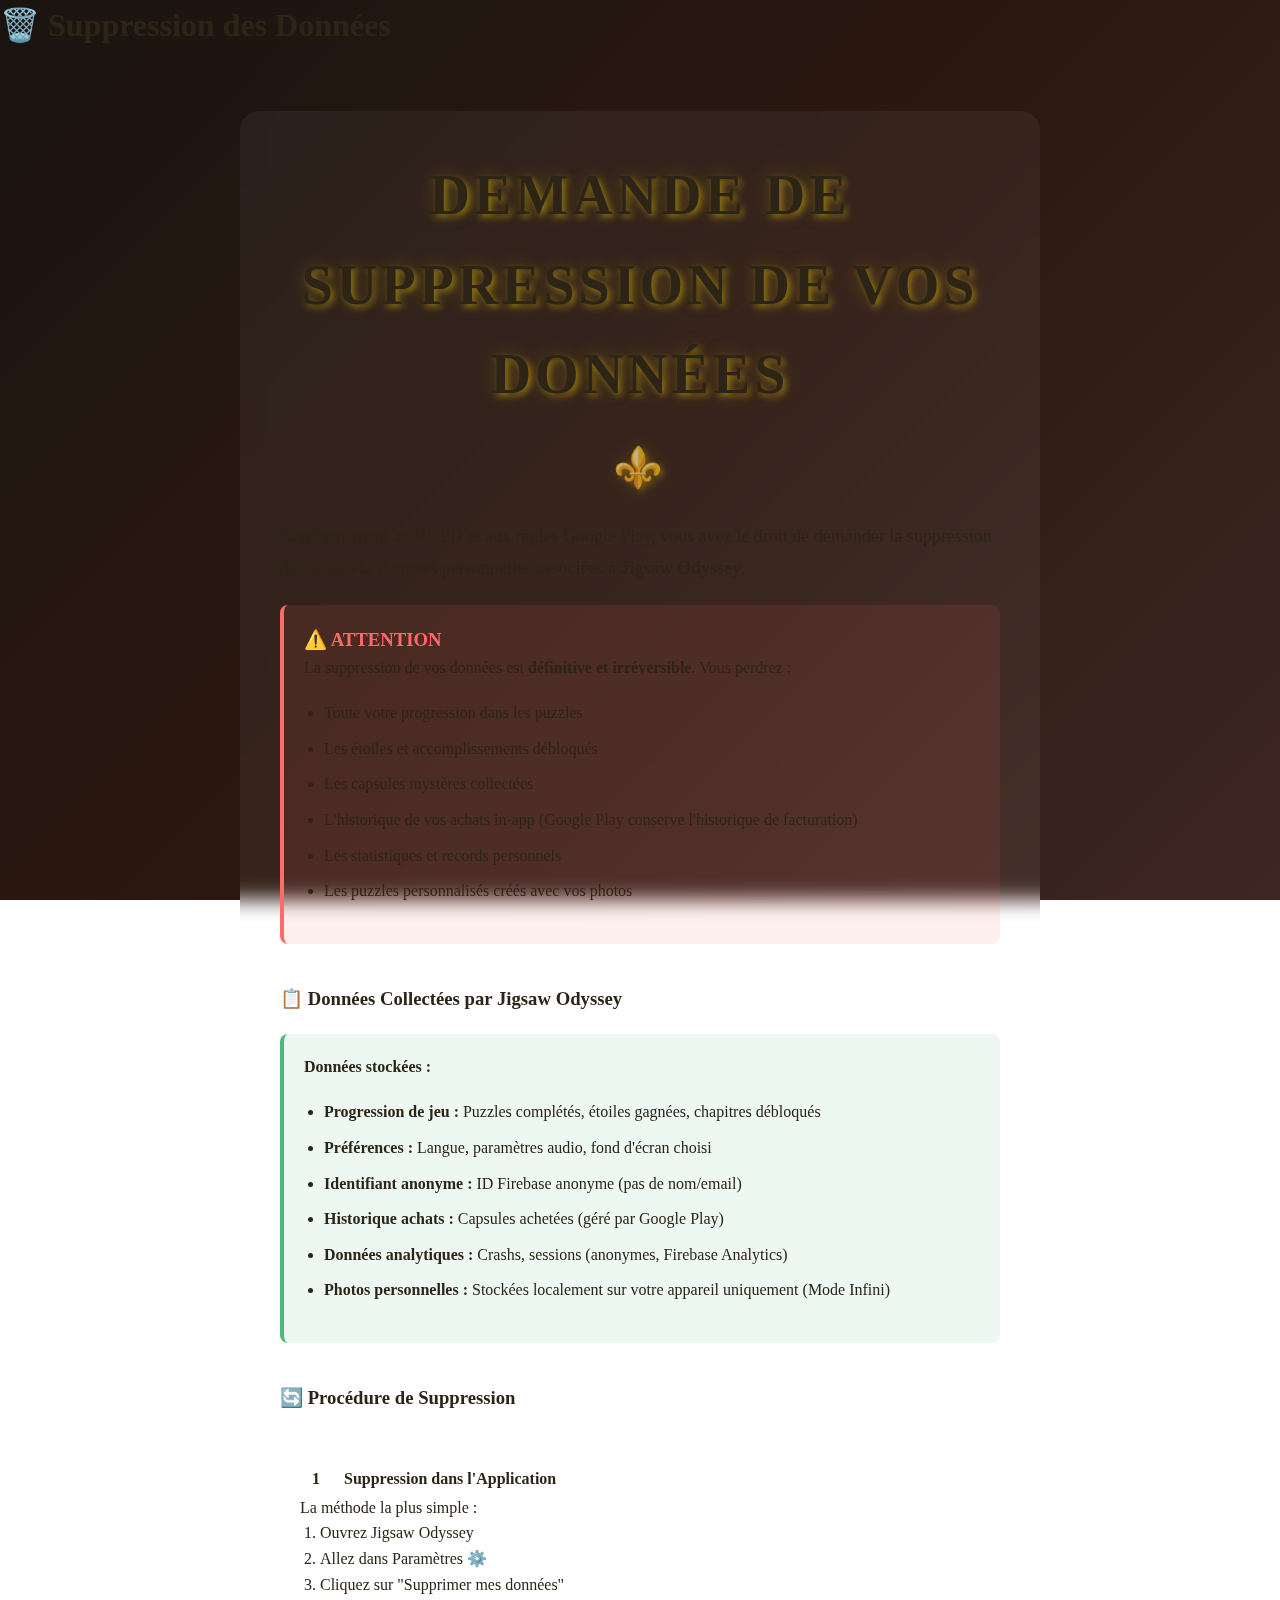
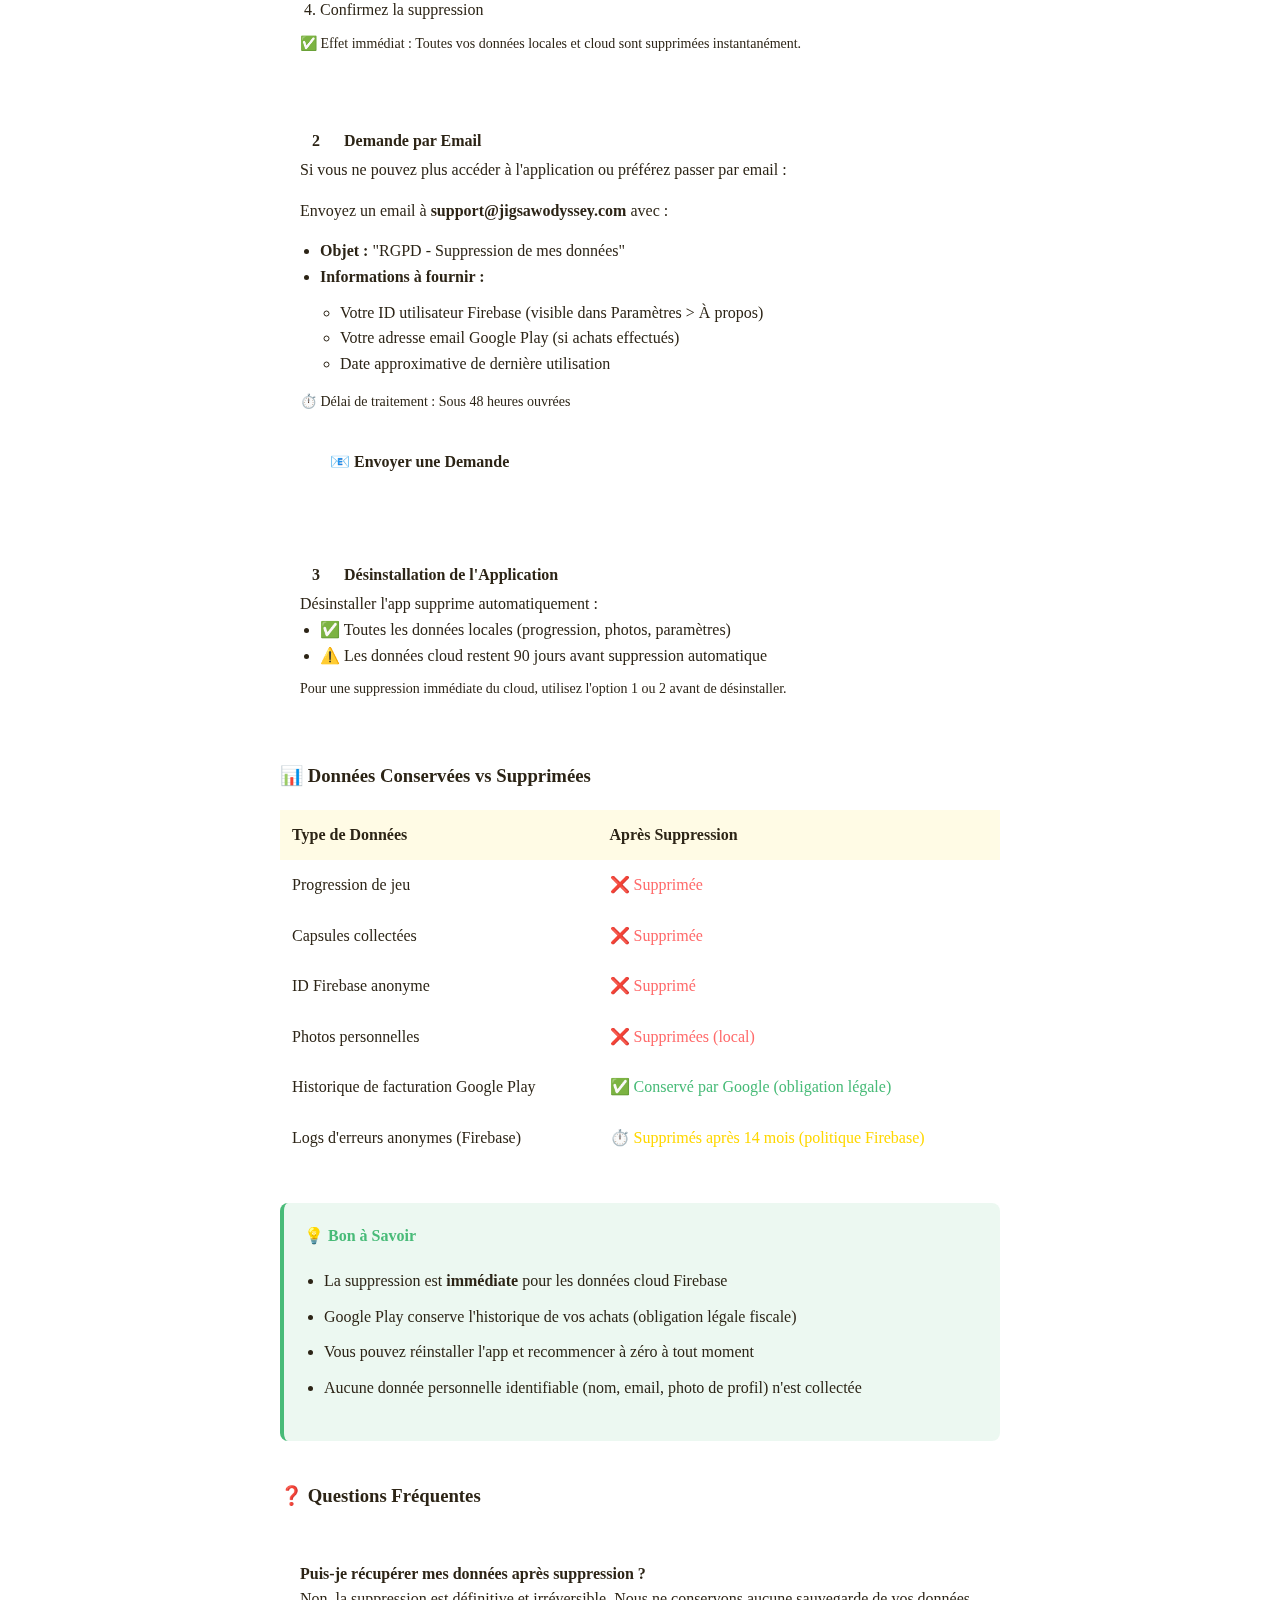
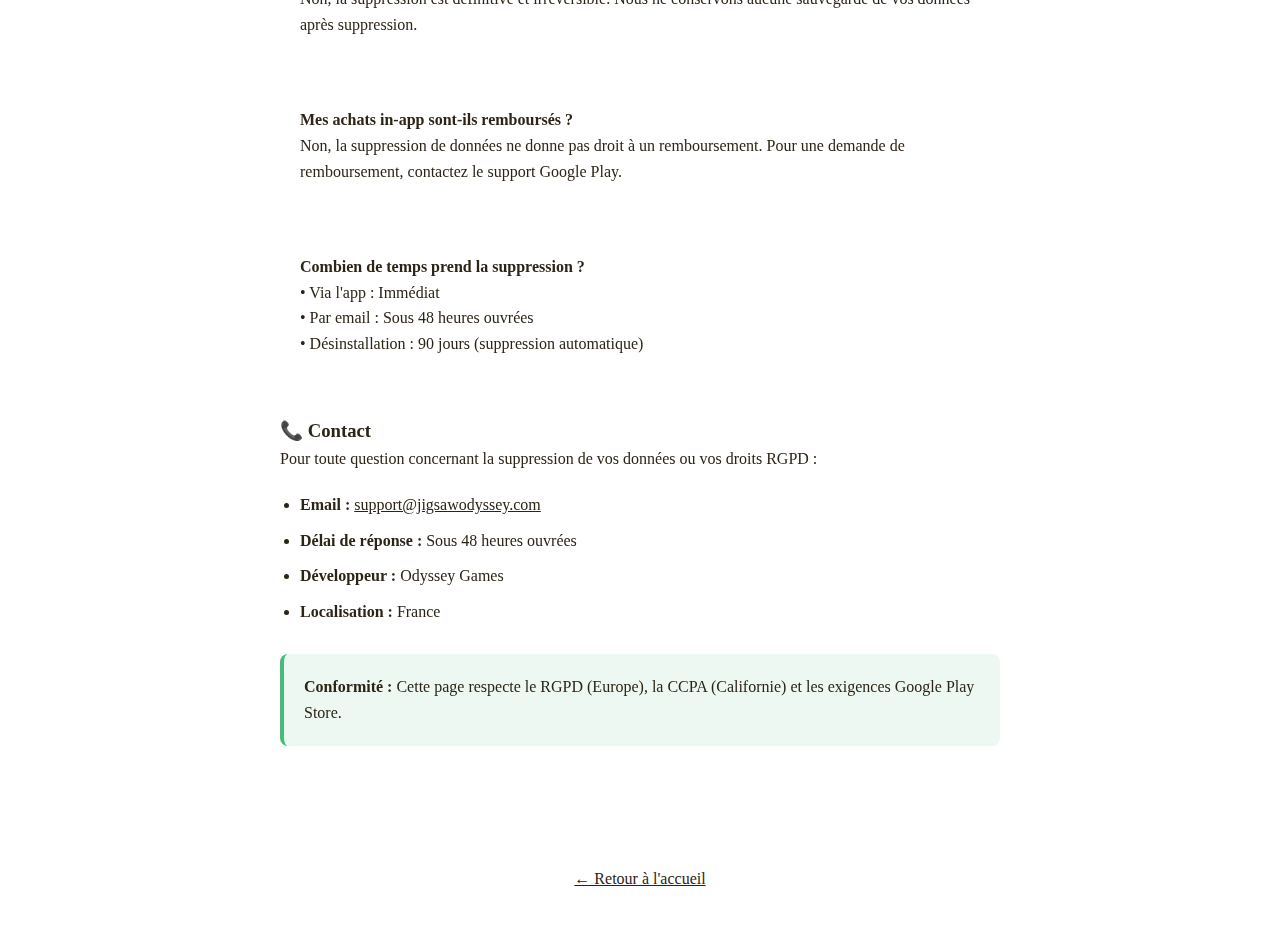
<file: delete-account.html>
<!DOCTYPE html>
<html lang="fr">
<head>
    <meta charset="UTF-8">
    <meta name="viewport" content="width=device-width, initial-scale=1.0">
    <title>Suppression des Données - Jigsaw Odyssey</title>
    <link rel="stylesheet" href="style.css">
    <style>
        .delete-section {
            max-width: 800px;
            margin: 60px auto;
            padding: 40px;
            background: rgba(255, 255, 255, 0.05);
            border-radius: 20px;
            backdrop-filter: blur(10px);
        }
        
        .warning-box {
            background: rgba(255, 107, 107, 0.1);
            border-left: 4px solid #FF6B6B;
            padding: 20px;
            margin: 20px 0;
            border-radius: 8px;
        }
        
        .info-box {
            background: rgba(72, 187, 120, 0.1);
            border-left: 4px solid #48BB78;
            padding: 20px;
            margin: 20px 0;
            border-radius: 8px;
        }
        
        .step {
            margin: 30px 0;
            padding: 20px;
            background: rgba(255, 255, 255, 0.03);
            border-radius: 12px;
        }
        
        .step-number {
            display: inline-block;
            width: 32px;
            height: 32px;
            background: var(--gold);
            color: var(--dark-blue);
            border-radius: 50%;
            text-align: center;
            line-height: 32px;
            font-weight: bold;
            margin-right: 12px;
        }
        
        .data-list {
            margin: 20px 0;
            padding-left: 20px;
        }
        
        .data-list li {
            margin: 10px 0;
            color: var(--off-white);
        }
        
        .contact-button {
            display: inline-block;
            padding: 15px 30px;
            background: var(--gold);
            color: var(--dark-blue);
            text-decoration: none;
            border-radius: 8px;
            font-weight: bold;
            margin-top: 20px;
            transition: transform 0.2s;
        }
        
        .contact-button:hover {
            transform: translateY(-2px);
        }
    </style>
</head>
<body>
    <div class="container">
        <h1 class="page-title">🗑️ Suppression des Données</h1>
        
        <div class="delete-section">
            <h2 style="color: var(--gold); margin-bottom: 20px;">Demande de Suppression de Vos Données</h2>
            
            <p style="font-size: 18px; line-height: 1.8; color: var(--off-white);">
                Conformément au RGPD et aux règles Google Play, vous avez le droit de demander la suppression de toutes vos données personnelles associées à <strong>Jigsaw Odyssey</strong>.
            </p>
            
            <div class="warning-box">
                <h3 style="color: #FF6B6B; margin-top: 0;">⚠️ ATTENTION</h3>
                <p style="margin: 0; color: var(--off-white);">
                    La suppression de vos données est <strong>définitive et irréversible</strong>. Vous perdrez :
                </p>
                <ul class="data-list">
                    <li>Toute votre progression dans les puzzles</li>
                    <li>Les étoiles et accomplissements débloqués</li>
                    <li>Les capsules mystères collectées</li>
                    <li>L'historique de vos achats in-app (Google Play conserve l'historique de facturation)</li>
                    <li>Les statistiques et records personnels</li>
                    <li>Les puzzles personnalisés créés avec vos photos</li>
                </ul>
            </div>
            
            <h3 style="color: var(--gold); margin-top: 40px;">📋 Données Collectées par Jigsaw Odyssey</h3>
            
            <div class="info-box">
                <p style="margin: 0; color: var(--off-white); font-weight: bold;">
                    Données stockées :
                </p>
                <ul class="data-list">
                    <li><strong>Progression de jeu :</strong> Puzzles complétés, étoiles gagnées, chapitres débloqués</li>
                    <li><strong>Préférences :</strong> Langue, paramètres audio, fond d'écran choisi</li>
                    <li><strong>Identifiant anonyme :</strong> ID Firebase anonyme (pas de nom/email)</li>
                    <li><strong>Historique achats :</strong> Capsules achetées (géré par Google Play)</li>
                    <li><strong>Données analytiques :</strong> Crashs, sessions (anonymes, Firebase Analytics)</li>
                    <li><strong>Photos personnelles :</strong> Stockées localement sur votre appareil uniquement (Mode Infini)</li>
                </ul>
            </div>
            
            <h3 style="color: var(--gold); margin-top: 40px;">🔄 Procédure de Suppression</h3>
            
            <div class="step">
                <h4><span class="step-number">1</span>Suppression dans l'Application</h4>
                <p style="color: var(--off-white);">
                    La méthode la plus simple :
                </p>
                <ol style="margin-left: 20px; color: var(--off-white);">
                    <li>Ouvrez Jigsaw Odyssey</li>
                    <li>Allez dans Paramètres ⚙️</li>
                    <li>Cliquez sur "Supprimer mes données"</li>
                    <li>Confirmez la suppression</li>
                </ol>
                <p style="color: var(--light-gray); font-size: 14px; margin-top: 10px;">
                    ✅ Effet immédiat : Toutes vos données locales et cloud sont supprimées instantanément.
                </p>
            </div>
            
            <div class="step">
                <h4><span class="step-number">2</span>Demande par Email</h4>
                <p style="color: var(--off-white);">
                    Si vous ne pouvez plus accéder à l'application ou préférez passer par email :
                </p>
                <p style="color: var(--off-white); margin: 15px 0;">
                    Envoyez un email à <strong style="color: var(--gold);">support@jigsawodyssey.com</strong> avec :
                </p>
                <ul style="margin-left: 20px; color: var(--off-white);">
                    <li><strong>Objet :</strong> "RGPD - Suppression de mes données"</li>
                    <li><strong>Informations à fournir :</strong>
                        <ul style="margin-left: 20px; margin-top: 10px;">
                            <li>Votre ID utilisateur Firebase (visible dans Paramètres > À propos)</li>
                            <li>Votre adresse email Google Play (si achats effectués)</li>
                            <li>Date approximative de dernière utilisation</li>
                        </ul>
                    </li>
                </ul>
                <p style="color: var(--light-gray); font-size: 14px; margin-top: 15px;">
                    ⏱️ Délai de traitement : Sous 48 heures ouvrées
                </p>
                
                <a href="mailto:support@jigsawodyssey.com?subject=RGPD - Suppression de mes données" class="contact-button">
                    📧 Envoyer une Demande
                </a>
            </div>
            
            <div class="step">
                <h4><span class="step-number">3</span>Désinstallation de l'Application</h4>
                <p style="color: var(--off-white);">
                    Désinstaller l'app supprime automatiquement :
                </p>
                <ul style="margin-left: 20px; color: var(--off-white);">
                    <li>✅ Toutes les données locales (progression, photos, paramètres)</li>
                    <li>⚠️ Les données cloud restent 90 jours avant suppression automatique</li>
                </ul>
                <p style="color: var(--light-gray); font-size: 14px; margin-top: 10px;">
                    Pour une suppression immédiate du cloud, utilisez l'option 1 ou 2 avant de désinstaller.
                </p>
            </div>
            
            <h3 style="color: var(--gold); margin-top: 40px;">📊 Données Conservées vs Supprimées</h3>
            
            <table style="width: 100%; border-collapse: collapse; margin: 20px 0;">
                <thead>
                    <tr style="background: rgba(255, 215, 0, 0.1);">
                        <th style="padding: 12px; text-align: left; color: var(--gold); border-bottom: 2px solid var(--gold);">Type de Données</th>
                        <th style="padding: 12px; text-align: left; color: var(--gold); border-bottom: 2px solid var(--gold);">Après Suppression</th>
                    </tr>
                </thead>
                <tbody>
                    <tr>
                        <td style="padding: 12px; border-bottom: 1px solid rgba(255,255,255,0.1); color: var(--off-white);">Progression de jeu</td>
                        <td style="padding: 12px; border-bottom: 1px solid rgba(255,255,255,0.1); color: #FF6B6B;">❌ Supprimée</td>
                    </tr>
                    <tr>
                        <td style="padding: 12px; border-bottom: 1px solid rgba(255,255,255,0.1); color: var(--off-white);">Capsules collectées</td>
                        <td style="padding: 12px; border-bottom: 1px solid rgba(255,255,255,0.1); color: #FF6B6B;">❌ Supprimée</td>
                    </tr>
                    <tr>
                        <td style="padding: 12px; border-bottom: 1px solid rgba(255,255,255,0.1); color: var(--off-white);">ID Firebase anonyme</td>
                        <td style="padding: 12px; border-bottom: 1px solid rgba(255,255,255,0.1); color: #FF6B6B;">❌ Supprimé</td>
                    </tr>
                    <tr>
                        <td style="padding: 12px; border-bottom: 1px solid rgba(255,255,255,0.1); color: var(--off-white);">Photos personnelles</td>
                        <td style="padding: 12px; border-bottom: 1px solid rgba(255,255,255,0.1); color: #FF6B6B;">❌ Supprimées (local)</td>
                    </tr>
                    <tr>
                        <td style="padding: 12px; border-bottom: 1px solid rgba(255,255,255,0.1); color: var(--off-white);">Historique de facturation Google Play</td>
                        <td style="padding: 12px; border-bottom: 1px solid rgba(255,255,255,0.1); color: #48BB78;">✅ Conservé par Google (obligation légale)</td>
                    </tr>
                    <tr>
                        <td style="padding: 12px; color: var(--off-white);">Logs d'erreurs anonymes (Firebase)</td>
                        <td style="padding: 12px; color: #FFD700;">⏱️ Supprimés après 14 mois (politique Firebase)</td>
                    </tr>
                </tbody>
            </table>
            
            <div class="info-box" style="margin-top: 40px;">
                <h4 style="color: #48BB78; margin-top: 0;">💡 Bon à Savoir</h4>
                <ul class="data-list">
                    <li>La suppression est <strong>immédiate</strong> pour les données cloud Firebase</li>
                    <li>Google Play conserve l'historique de vos achats (obligation légale fiscale)</li>
                    <li>Vous pouvez réinstaller l'app et recommencer à zéro à tout moment</li>
                    <li>Aucune donnée personnelle identifiable (nom, email, photo de profil) n'est collectée</li>
                </ul>
            </div>
            
            <h3 style="color: var(--gold); margin-top: 40px;">❓ Questions Fréquentes</h3>
            
            <div class="step">
                <h4>Puis-je récupérer mes données après suppression ?</h4>
                <p style="color: var(--off-white);">
                    Non, la suppression est définitive et irréversible. Nous ne conservons aucune sauvegarde de vos données après suppression.
                </p>
            </div>
            
            <div class="step">
                <h4>Mes achats in-app sont-ils remboursés ?</h4>
                <p style="color: var(--off-white);">
                    Non, la suppression de données ne donne pas droit à un remboursement. Pour une demande de remboursement, contactez le support Google Play.
                </p>
            </div>
            
            <div class="step">
                <h4>Combien de temps prend la suppression ?</h4>
                <p style="color: var(--off-white);">
                    • Via l'app : Immédiat<br>
                    • Par email : Sous 48 heures ouvrées<br>
                    • Désinstallation : 90 jours (suppression automatique)
                </p>
            </div>
            
            <h3 style="color: var(--gold); margin-top: 40px;">📞 Contact</h3>
            
            <p style="color: var(--off-white); font-size: 16px;">
                Pour toute question concernant la suppression de vos données ou vos droits RGPD :
            </p>
            
            <ul class="data-list" style="font-size: 16px;">
                <li><strong>Email :</strong> <a href="mailto:support@jigsawodyssey.com" style="color: var(--gold);">support@jigsawodyssey.com</a></li>
                <li><strong>Délai de réponse :</strong> Sous 48 heures ouvrées</li>
                <li><strong>Développeur :</strong> Odyssey Games</li>
                <li><strong>Localisation :</strong> France</li>
            </ul>
            
            <div class="info-box" style="margin-top: 30px;">
                <p style="margin: 0; color: var(--off-white);">
                    <strong>Conformité :</strong> Cette page respecte le RGPD (Europe), la CCPA (Californie) et les exigences Google Play Store.
                </p>
            </div>
        </div>
        
        <p style="text-align: center; margin: 40px 0;">
            <a href="index.html" style="color: var(--gold);">← Retour à l'accueil</a>
        </p>
    </div>
</body>
</html>
</file>
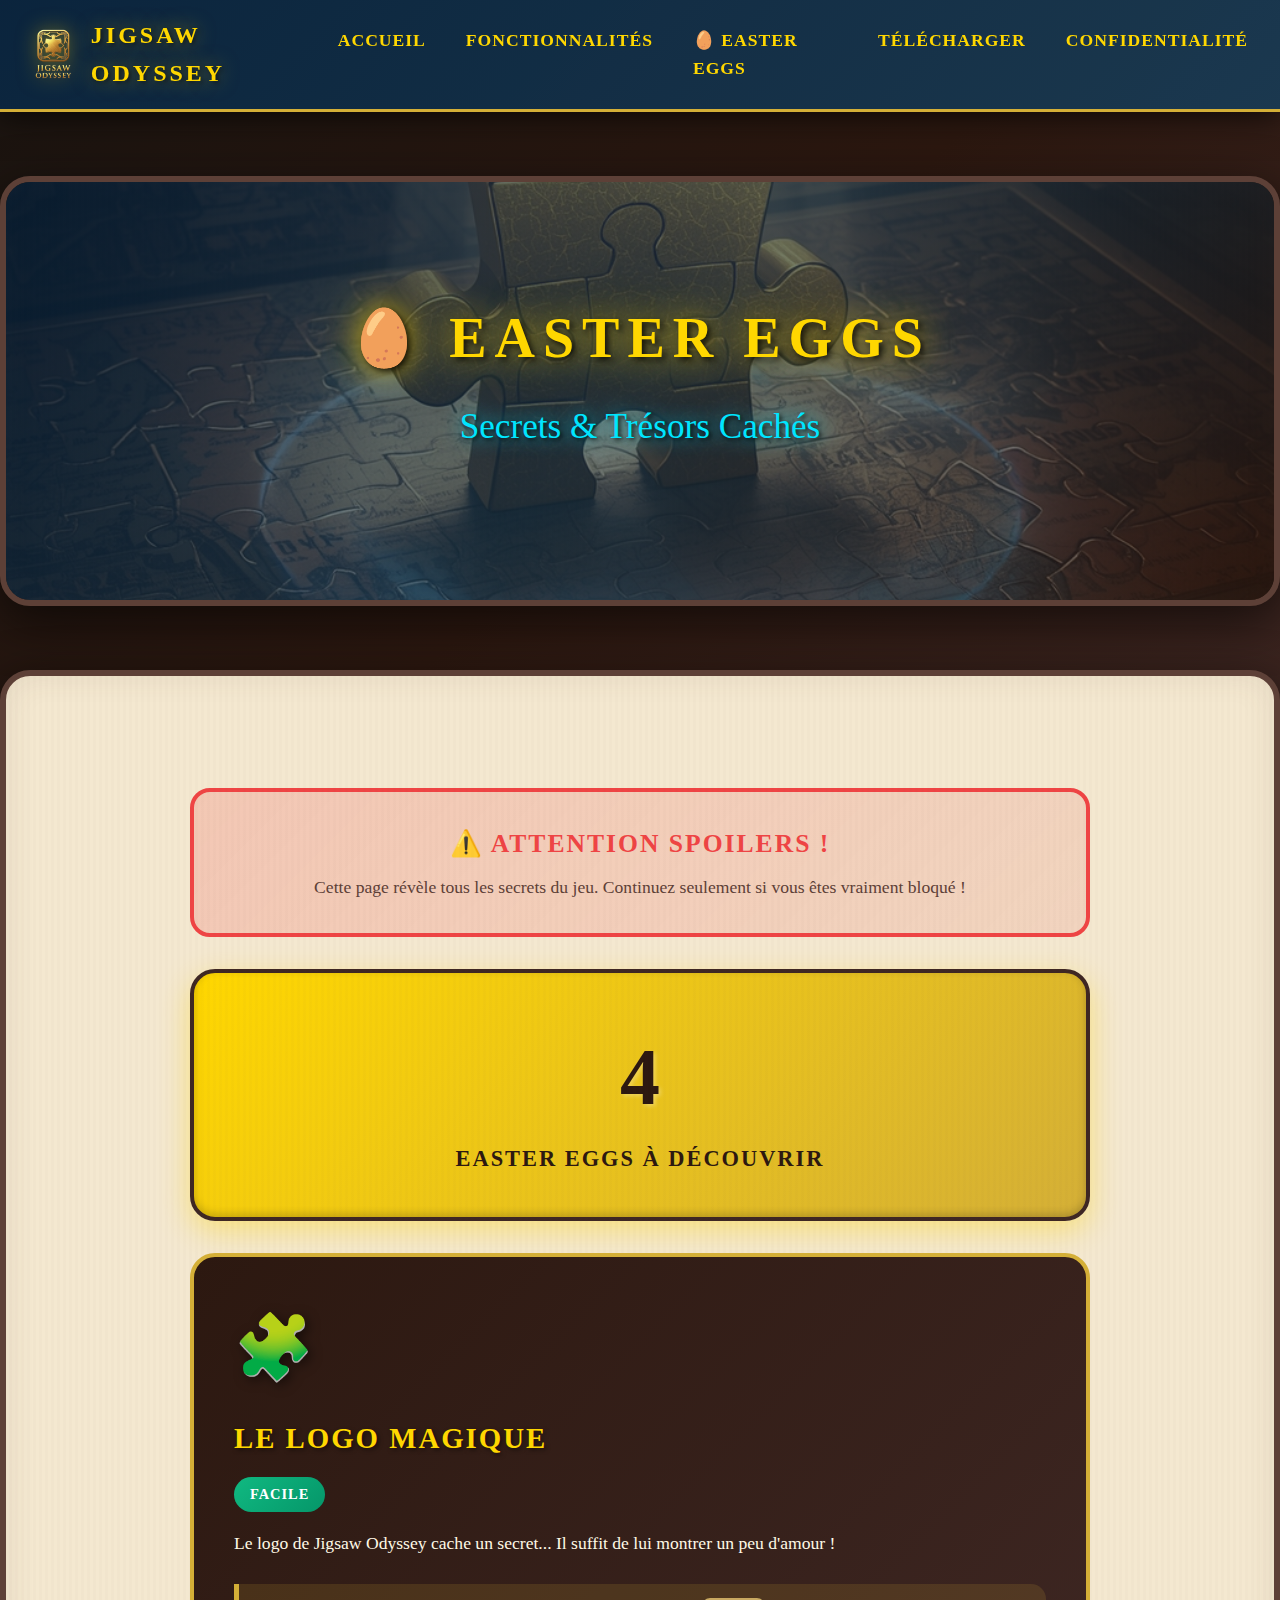
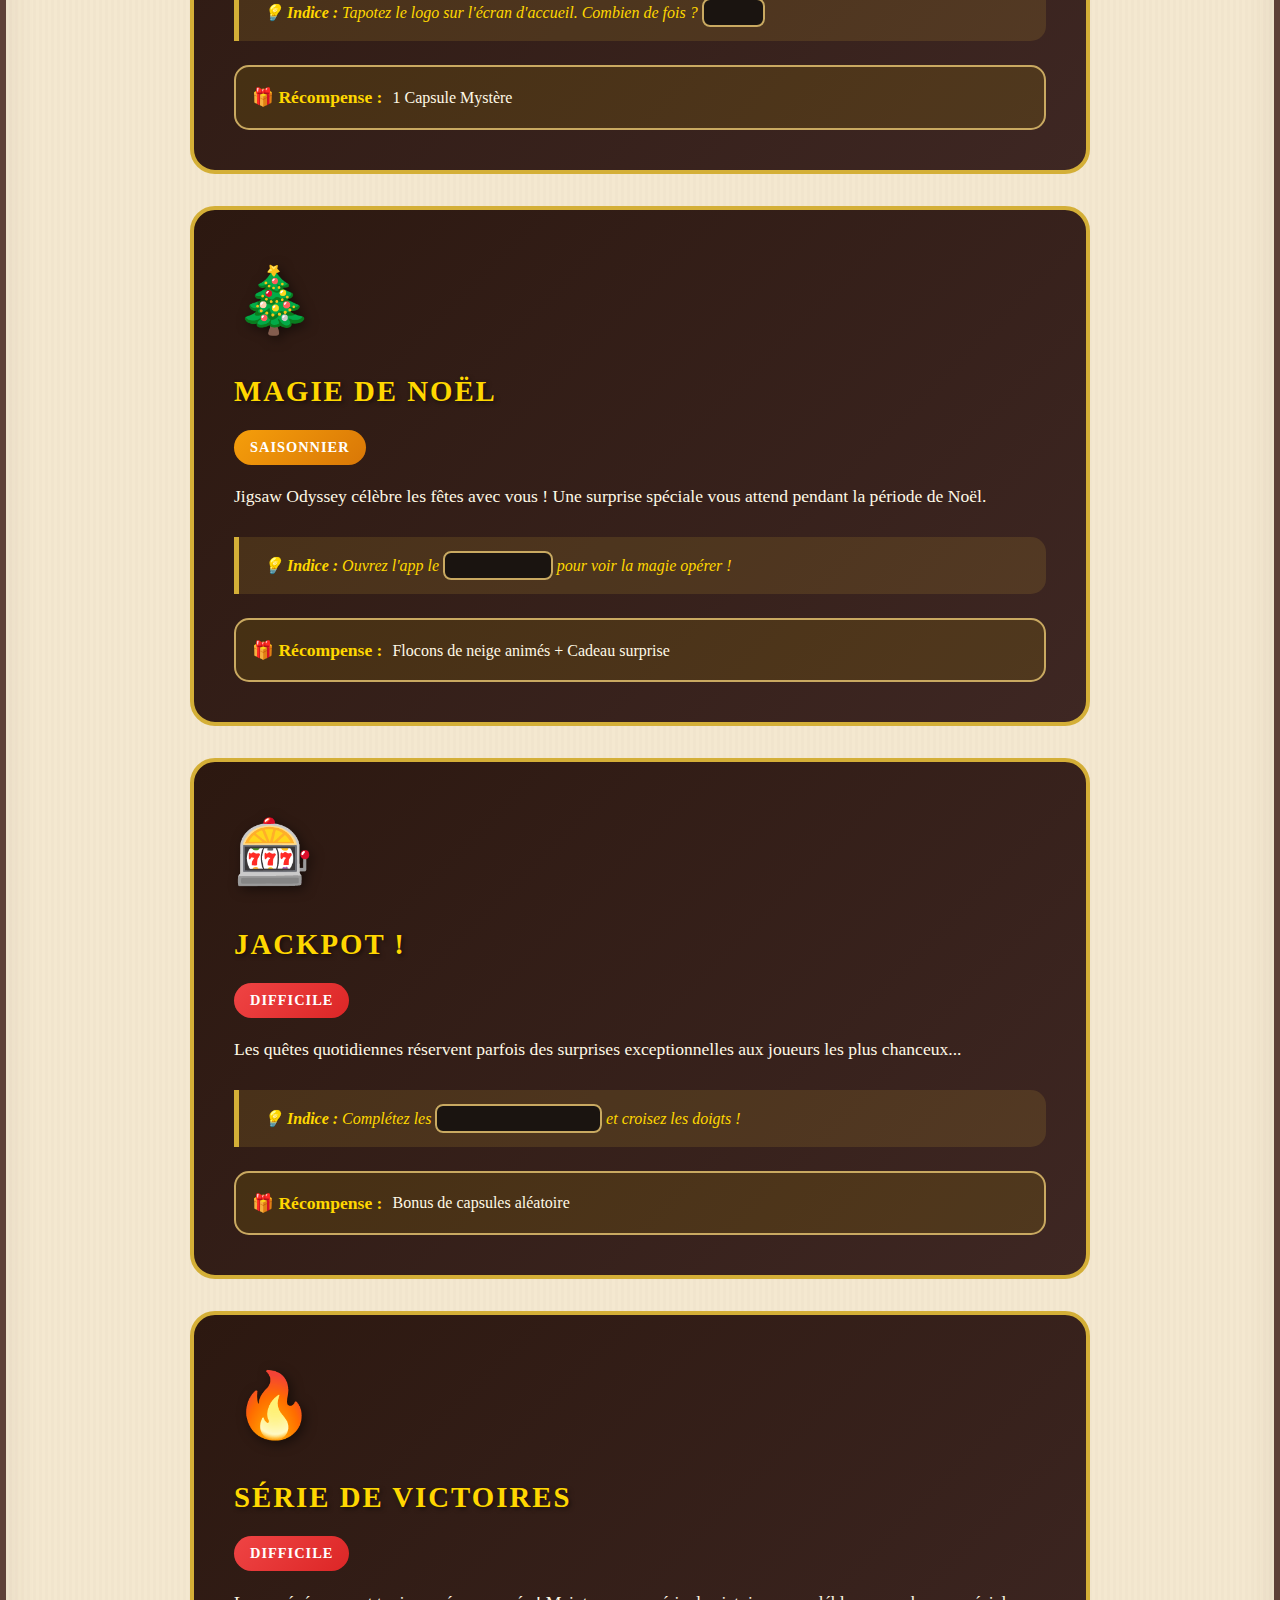
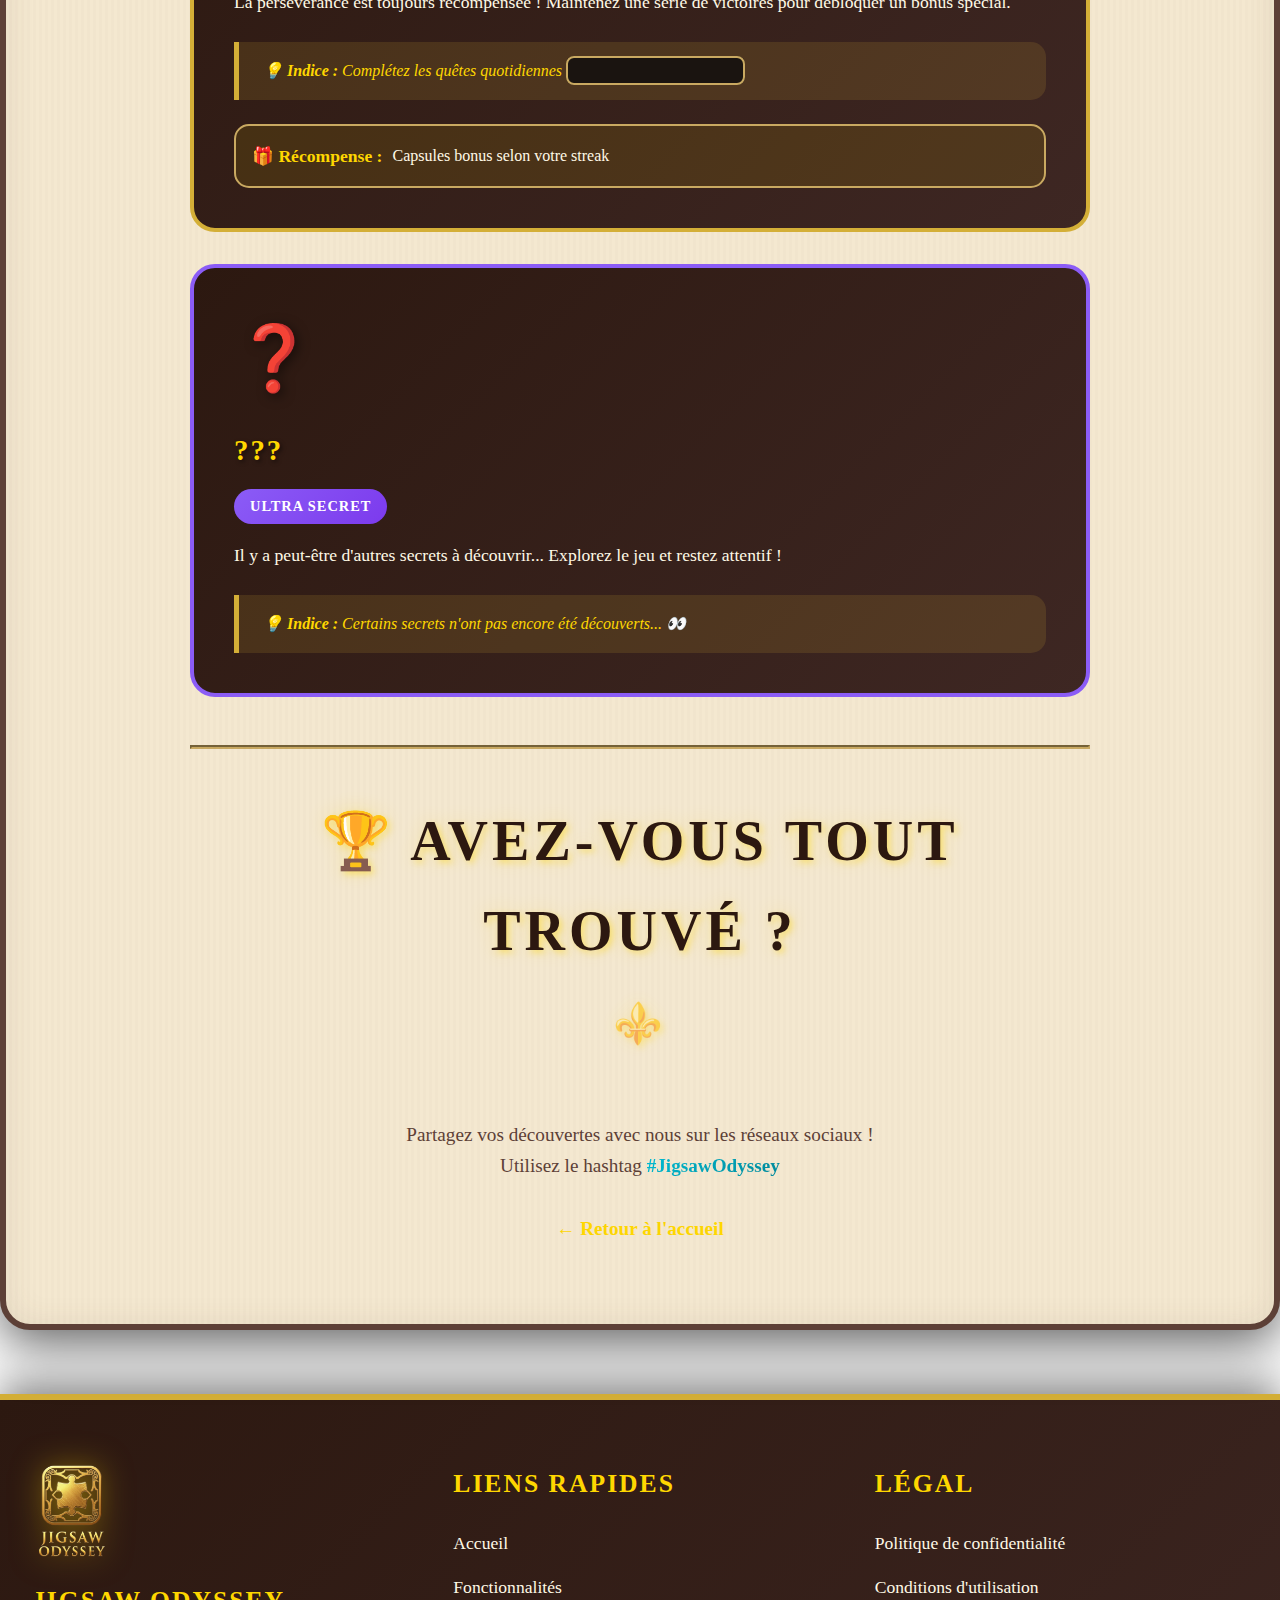
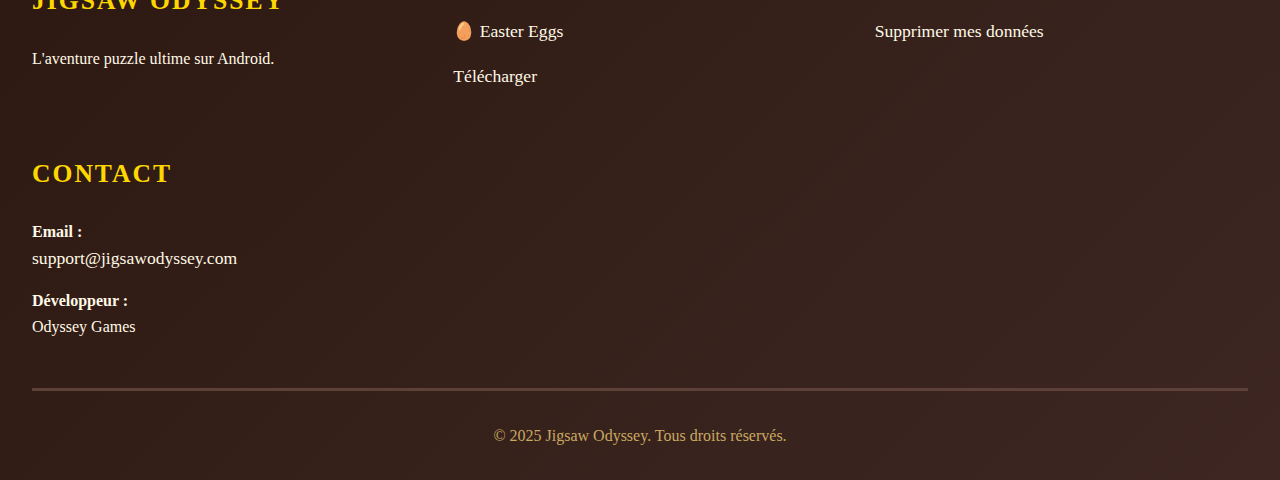
<file: easter-eggs.html>
<!DOCTYPE html>
<html lang="fr">
<head>
    <meta charset="UTF-8">
    <meta name="viewport" content="width=device-width, initial-scale=1.0">
    <title>Easter Eggs 🥚 - Jigsaw Odyssey | Secrets & Astuces</title>
    <meta name="description" content="Découvrez tous les secrets cachés dans Jigsaw Odyssey ! Easter eggs, astuces et récompenses secrètes.">
    <meta name="keywords" content="jigsaw odyssey, easter eggs, secrets, astuces, récompenses, capsules mystères">
    <link rel="icon" type="image/webp" href="logo_jigsaw.png">
    <link rel="stylesheet" href="style.css">
    <style>
        /* Styles spécifiques Easter Eggs */
        .egg-container {
            max-width: 900px;
            margin: 0 auto;
        }
        
        .egg-card {
            background: linear-gradient(135deg, var(--wood-dark) 0%, var(--wood-medium) 100%);
            border: 4px solid var(--gold-medium);
            border-radius: 25px;
            padding: 2.5rem;
            margin: 2rem 0;
            transition: all 0.4s;
            position: relative;
            overflow: hidden;
        }
        
        .egg-card::before {
            content: '';
            position: absolute;
            top: -50%;
            left: -50%;
            width: 200%;
            height: 200%;
            background: radial-gradient(circle, rgba(0, 229, 255, 0.1) 0%, transparent 70%);
            opacity: 0;
            transition: opacity 0.4s;
        }
        
        .egg-card:hover::before {
            opacity: 1;
        }
        
        .egg-card:hover {
            transform: translateY(-10px);
            box-shadow: 
                0 20px 50px rgba(0,0,0,0.5),
                0 0 30px rgba(0, 229, 255, 0.3);
            border-color: var(--cyan-bright);
        }
        
        .egg-emoji {
            font-size: 4rem;
            margin-bottom: 1rem;
            filter: drop-shadow(3px 3px 6px rgba(0,0,0,0.5));
        }
        
        .egg-title {
            color: var(--gold-bright);
            font-size: 1.8rem;
            font-weight: bold;
            margin-bottom: 1rem;
            text-transform: uppercase;
            letter-spacing: 2px;
            text-shadow: 2px 2px 4px rgba(0,0,0,0.5);
        }
        
        .egg-difficulty {
            display: inline-block;
            padding: 6px 16px;
            border-radius: 20px;
            font-size: 0.9rem;
            font-weight: bold;
            margin-bottom: 1rem;
            text-transform: uppercase;
            letter-spacing: 1px;
        }
        
        .easy { background: linear-gradient(135deg, #10b981, #059669); color: white; }
        .medium { background: linear-gradient(135deg, #f59e0b, #d97706); color: white; }
        .hard { background: linear-gradient(135deg, #ef4444, #dc2626); color: white; }
        .secret { background: linear-gradient(135deg, #8b5cf6, #7c3aed); color: white; }
        
        .egg-description {
            color: var(--parchment-light);
            line-height: 1.8;
            margin-bottom: 1.5rem;
            font-size: 1.1rem;
        }
        
        .egg-hint {
            background: rgba(212, 175, 55, 0.15);
            border-left: 5px solid var(--gold-medium);
            padding: 1rem 1.5rem;
            border-radius: 0 15px 15px 0;
            color: var(--gold-bright);
            font-style: italic;
        }
        
        .egg-reward {
            display: flex;
            align-items: center;
            gap: 10px;
            margin-top: 1.5rem;
            padding: 1rem;
            background: rgba(255, 215, 0, 0.1);
            border-radius: 15px;
            border: 2px solid var(--gold-dark);
        }
        
        .egg-reward-label {
            color: var(--gold-bright);
            font-weight: bold;
            font-size: 1.1rem;
        }
        
        .egg-reward span:last-child {
            color: var(--parchment-light);
        }
        
        .spoiler {
            background: var(--wood-darkest);
            color: var(--wood-darkest);
            padding: 4px 12px;
            border-radius: 8px;
            cursor: pointer;
            transition: all 0.3s;
            border: 2px solid var(--gold-dark);
        }
        
        .spoiler:hover, .spoiler.revealed {
            background: rgba(0, 229, 255, 0.2);
            color: var(--cyan-bright);
            border-color: var(--cyan-bright);
        }
        
        .counter {
            text-align: center;
            padding: 2.5rem;
            background: linear-gradient(135deg, var(--gold-bright) 0%, var(--gold-medium) 100%);
            border-radius: 25px;
            margin: 2rem 0;
            box-shadow: 
                0 10px 30px rgba(255, 215, 0, 0.4),
                inset 0 -3px 8px rgba(0,0,0,0.2);
            border: 4px solid var(--wood-medium);
        }
        
        .counter-number {
            font-size: 5rem;
            font-weight: bold;
            color: var(--wood-dark);
            text-shadow: 2px 2px 4px rgba(255,255,255,0.3);
        }
        
        .counter-label {
            color: var(--wood-dark);
            font-size: 1.4rem;
            font-weight: bold;
            text-transform: uppercase;
            letter-spacing: 2px;
        }
        
        .warning-box {
            background: linear-gradient(135deg, rgba(239, 68, 68, 0.2), rgba(220, 38, 38, 0.1));
            border: 4px solid #ef4444;
            border-radius: 20px;
            padding: 2rem;
            margin: 2rem 0;
            text-align: center;
        }
        
        .warning-box h3 {
            color: #ef4444;
            font-size: 1.6rem;
            margin-bottom: 0.5rem;
            text-transform: uppercase;
            letter-spacing: 2px;
        }
        
        .warning-box p {
            color: var(--wood-light);
            font-size: 1.1rem;
        }
        
        .back-link {
            display: inline-block;
            margin-top: 2rem;
            color: var(--gold-bright);
            text-decoration: none;
            font-weight: bold;
            font-size: 1.2rem;
            transition: all 0.3s;
        }
        
        .back-link:hover {
            color: var(--cyan-bright);
            padding-left: 10px;
        }
        
        .hashtag {
            background: linear-gradient(135deg, var(--cyan-glow), var(--cyan-dark));
            -webkit-background-clip: text;
            -webkit-text-fill-color: transparent;
            font-weight: bold;
        }
    </style>
</head>
<body>
    <!-- Header -->
    <header>
        <nav>
            <div class="logo-container">
                <img src="logo_jigsaw.png" alt="Jigsaw Odyssey Logo" class="logo-img" width="50" height="50">
                <span class="logo-text">JIGSAW ODYSSEY</span>
            </div>
            <ul class="menu">
                <li><a href="index.html">Accueil</a></li>
                <li><a href="index.html#features">Fonctionnalités</a></li>
                <li><a href="easter-eggs.html">🥚 Easter Eggs</a></li>
                <li><a href="index.html#download">Télécharger</a></li>
                <li><a href="privacy.html">Confidentialité</a></li>
            </ul>
        </nav>
    </header>

    <!-- Hero Section -->
    <section class="hero" style="min-height: 40vh;">
        <div class="hero-overlay"></div>
        <div class="hero-content">
            <h1 style="font-size: 3.5rem;">🥚 EASTER EGGS</h1>
            <p class="tagline">Secrets & Trésors Cachés</p>
        </div>
    </section>

    <!-- Main Content -->
    <section>
        <div class="egg-container">
            <div class="warning-box">
                <h3>⚠️ ATTENTION SPOILERS !</h3>
                <p>Cette page révèle tous les secrets du jeu. Continuez seulement si vous êtes vraiment bloqué !</p>
            </div>

            <div class="counter">
                <div class="counter-number">4</div>
                <div class="counter-label">Easter Eggs à découvrir</div>
            </div>

            <!-- Easter Egg 1 -->
            <div class="egg-card">
                <div class="egg-emoji">🧩</div>
                <div class="egg-title">Le Logo Magique</div>
                <span class="egg-difficulty easy">Facile</span>
                <p class="egg-description">
                    Le logo de Jigsaw Odyssey cache un secret... Il suffit de lui montrer un peu d'amour !
                </p>
                <div class="egg-hint">
                    💡 <strong>Indice :</strong> Tapotez le logo sur l'écran d'accueil. Combien de fois ? <span class="spoiler" onclick="this.classList.toggle('revealed')">7 fois</span>
                </div>
                <div class="egg-reward">
                    <span class="egg-reward-label">🎁 Récompense :</span>
                    <span>1 Capsule Mystère</span>
                </div>
            </div>

            <!-- Easter Egg 2 -->
            <div class="egg-card">
                <div class="egg-emoji">🎄</div>
                <div class="egg-title">Magie de Noël</div>
                <span class="egg-difficulty medium">Saisonnier</span>
                <p class="egg-description">
                    Jigsaw Odyssey célèbre les fêtes avec vous ! Une surprise spéciale vous attend pendant la période de Noël.
                </p>
                <div class="egg-hint">
                    💡 <strong>Indice :</strong> Ouvrez l'app le <span class="spoiler" onclick="this.classList.toggle('revealed')">25 décembre</span> pour voir la magie opérer !
                </div>
                <div class="egg-reward">
                    <span class="egg-reward-label">🎁 Récompense :</span>
                    <span>Flocons de neige animés + Cadeau surprise</span>
                </div>
            </div>

            <!-- Easter Egg 3 -->
            <div class="egg-card">
                <div class="egg-emoji">🎰</div>
                <div class="egg-title">Jackpot !</div>
                <span class="egg-difficulty hard">Difficile</span>
                <p class="egg-description">
                    Les quêtes quotidiennes réservent parfois des surprises exceptionnelles aux joueurs les plus chanceux...
                </p>
                <div class="egg-hint">
                    💡 <strong>Indice :</strong> Complétez les <span class="spoiler" onclick="this.classList.toggle('revealed')">3 quêtes quotidiennes</span> et croisez les doigts !
                </div>
                <div class="egg-reward">
                    <span class="egg-reward-label">🎁 Récompense :</span>
                    <span>Bonus de capsules aléatoire</span>
                </div>
            </div>

            <!-- Easter Egg 4 -->
            <div class="egg-card">
                <div class="egg-emoji">🔥</div>
                <div class="egg-title">Série de Victoires</div>
                <span class="egg-difficulty hard">Difficile</span>
                <p class="egg-description">
                    La persévérance est toujours récompensée ! Maintenez une série de victoires pour débloquer un bonus spécial.
                </p>
                <div class="egg-hint">
                    💡 <strong>Indice :</strong> Complétez les quêtes quotidiennes <span class="spoiler" onclick="this.classList.toggle('revealed')">plusieurs jours d'affilée</span>
                </div>
                <div class="egg-reward">
                    <span class="egg-reward-label">🎁 Récompense :</span>
                    <span>Capsules bonus selon votre streak</span>
                </div>
            </div>

            <!-- Easter Egg Secret -->
            <div class="egg-card" style="border-color: #8b5cf6;">
                <div class="egg-emoji">❓</div>
                <div class="egg-title">???</div>
                <span class="egg-difficulty secret">Ultra Secret</span>
                <p class="egg-description">
                    Il y a peut-être d'autres secrets à découvrir... Explorez le jeu et restez attentif !
                </p>
                <div class="egg-hint">
                    💡 <strong>Indice :</strong> Certains secrets n'ont pas encore été découverts... 👀
                </div>
            </div>

            <hr style="margin: 3rem 0; border-color: var(--gold-dark); border-width: 2px;">

            <h2 style="text-align: center; color: var(--wood-dark);">🏆 Avez-vous tout trouvé ?</h2>
            <p style="text-align: center; font-size: 1.2rem; color: var(--wood-light);">
                Partagez vos découvertes avec nous sur les réseaux sociaux !<br>
                Utilisez le hashtag <span class="hashtag">#JigsawOdyssey</span>
            </p>

            <div style="text-align: center;">
                <a href="index.html" class="back-link">← Retour à l'accueil</a>
            </div>
        </div>
    </section>

    <!-- Footer -->
    <footer>
        <div class="footer-content">
            <div class="footer-section">
                <img src="logo_jigsaw.png" alt="Logo" class="footer-logo" width="80" height="80">
                <h3>JIGSAW ODYSSEY</h3>
                <p>L'aventure puzzle ultime sur Android.</p>
            </div>
            
            <div class="footer-section">
                <h3>Liens Rapides</h3>
                <ul>
                    <li><a href="index.html">Accueil</a></li>
                    <li><a href="index.html#features">Fonctionnalités</a></li>
                    <li><a href="easter-eggs.html">🥚 Easter Eggs</a></li>
                    <li><a href="index.html#download">Télécharger</a></li>
                </ul>
            </div>
            
            <div class="footer-section">
                <h3>Légal</h3>
                <ul>
                    <li><a href="privacy.html">Politique de confidentialité</a></li>
                    <li><a href="terms.html">Conditions d'utilisation</a></li>
                    <li><a href="delete-account.html">Supprimer mes données</a></li>
                </ul>
            </div>
            
            <div class="footer-section">
                <h3>Contact</h3>
                <p>
                    <strong>Email :</strong><br>
                    <a href="mailto:support@jigsawodyssey.com">support@jigsawodyssey.com</a>
                </p>
                <p style="margin-top: 1rem;">
                    <strong>Développeur :</strong><br>
                    Odyssey Games
                </p>
            </div>
        </div>
        
        <div class="footer-bottom">
            <p>&copy; 2025 Jigsaw Odyssey. Tous droits réservés.</p>
        </div>
    </footer>

    <script>
        document.querySelectorAll('.spoiler').forEach(spoiler => {
            spoiler.addEventListener('click', function() {
                this.classList.toggle('revealed');
            });
        });
    </script>
</body>
</html>
</file>
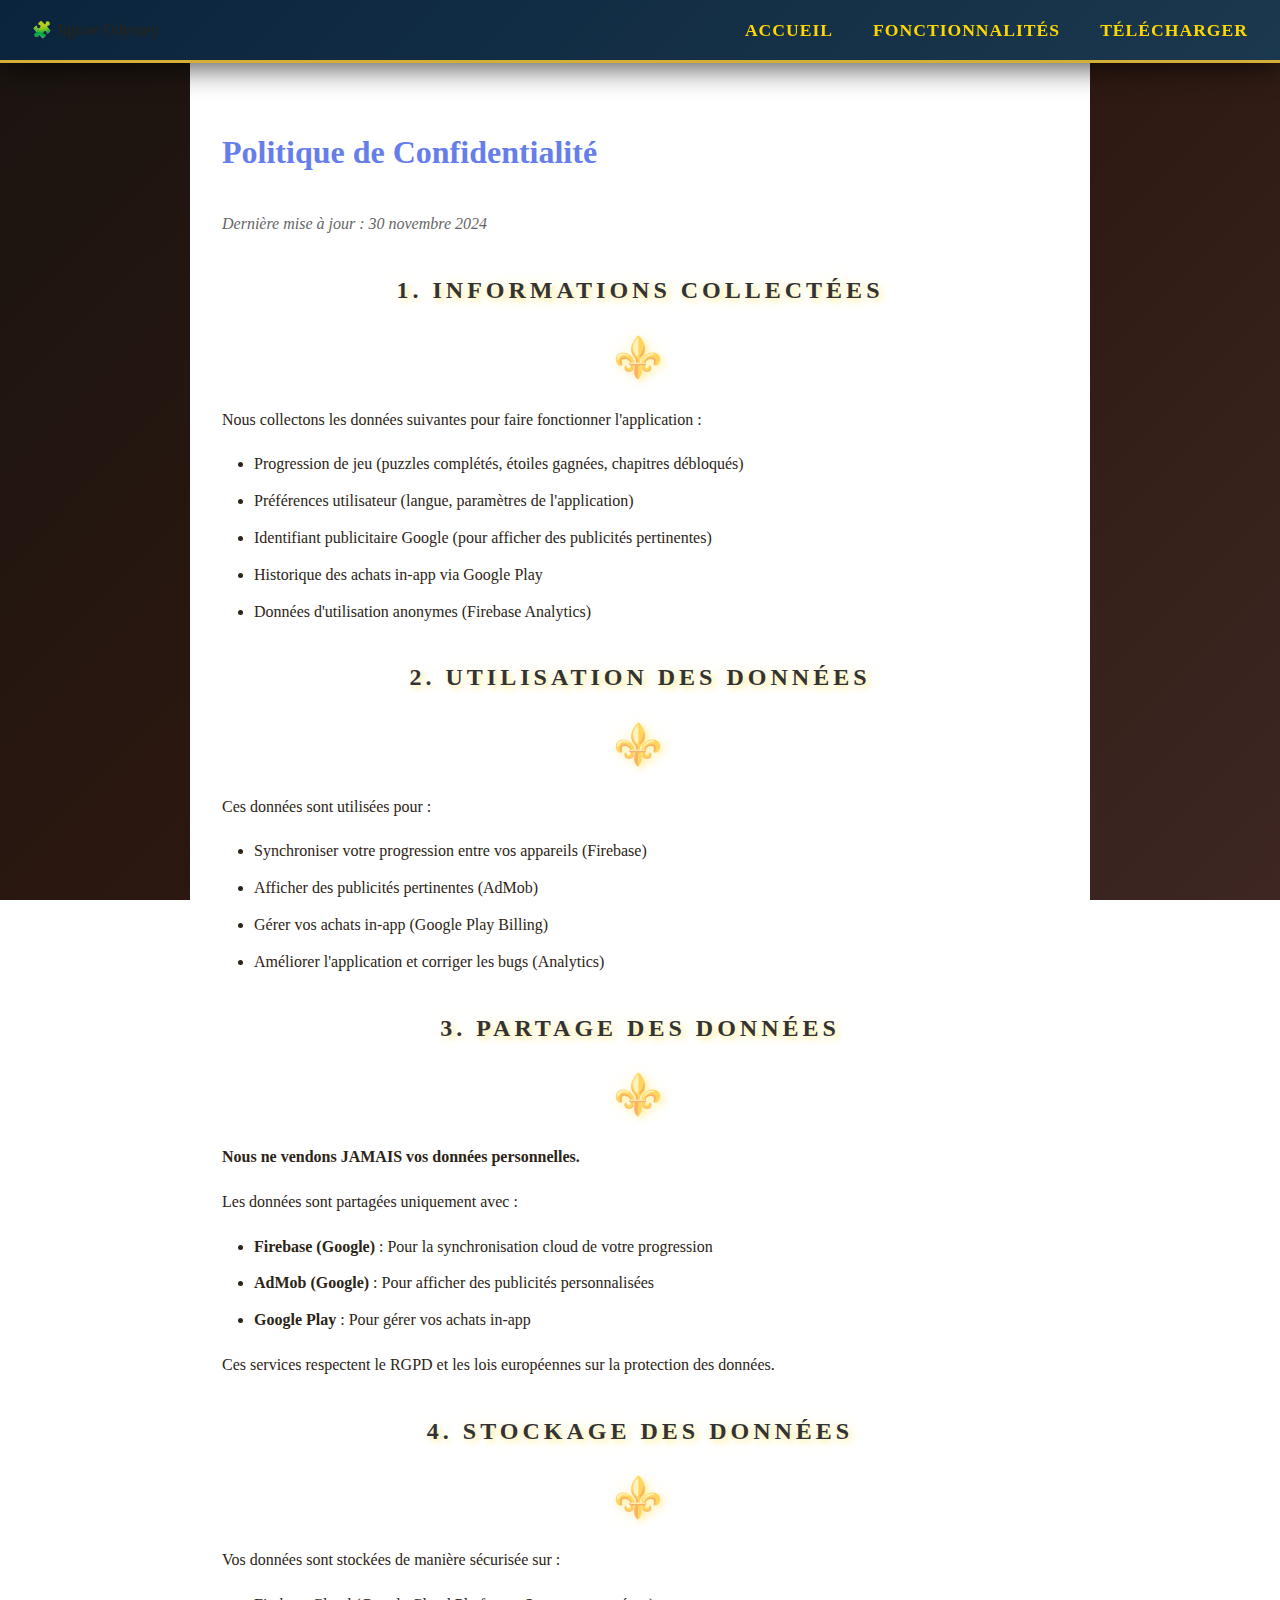
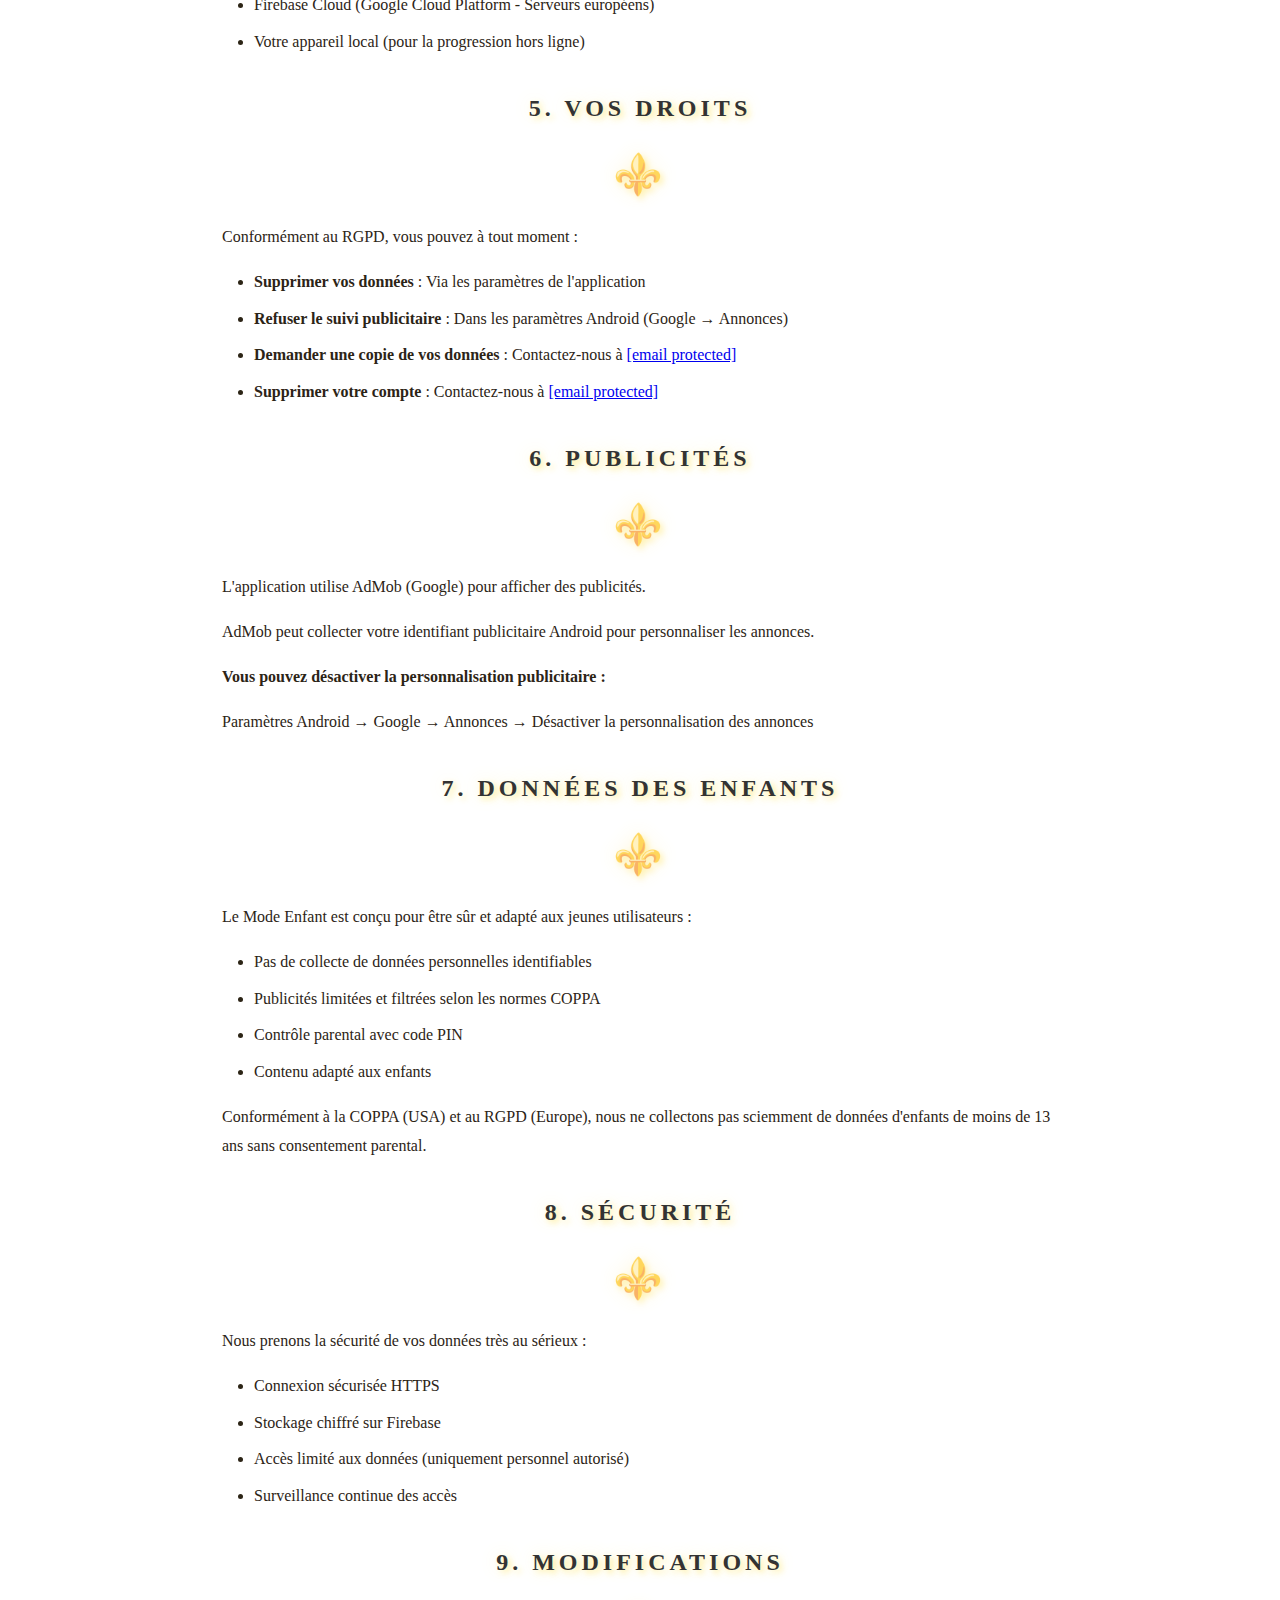
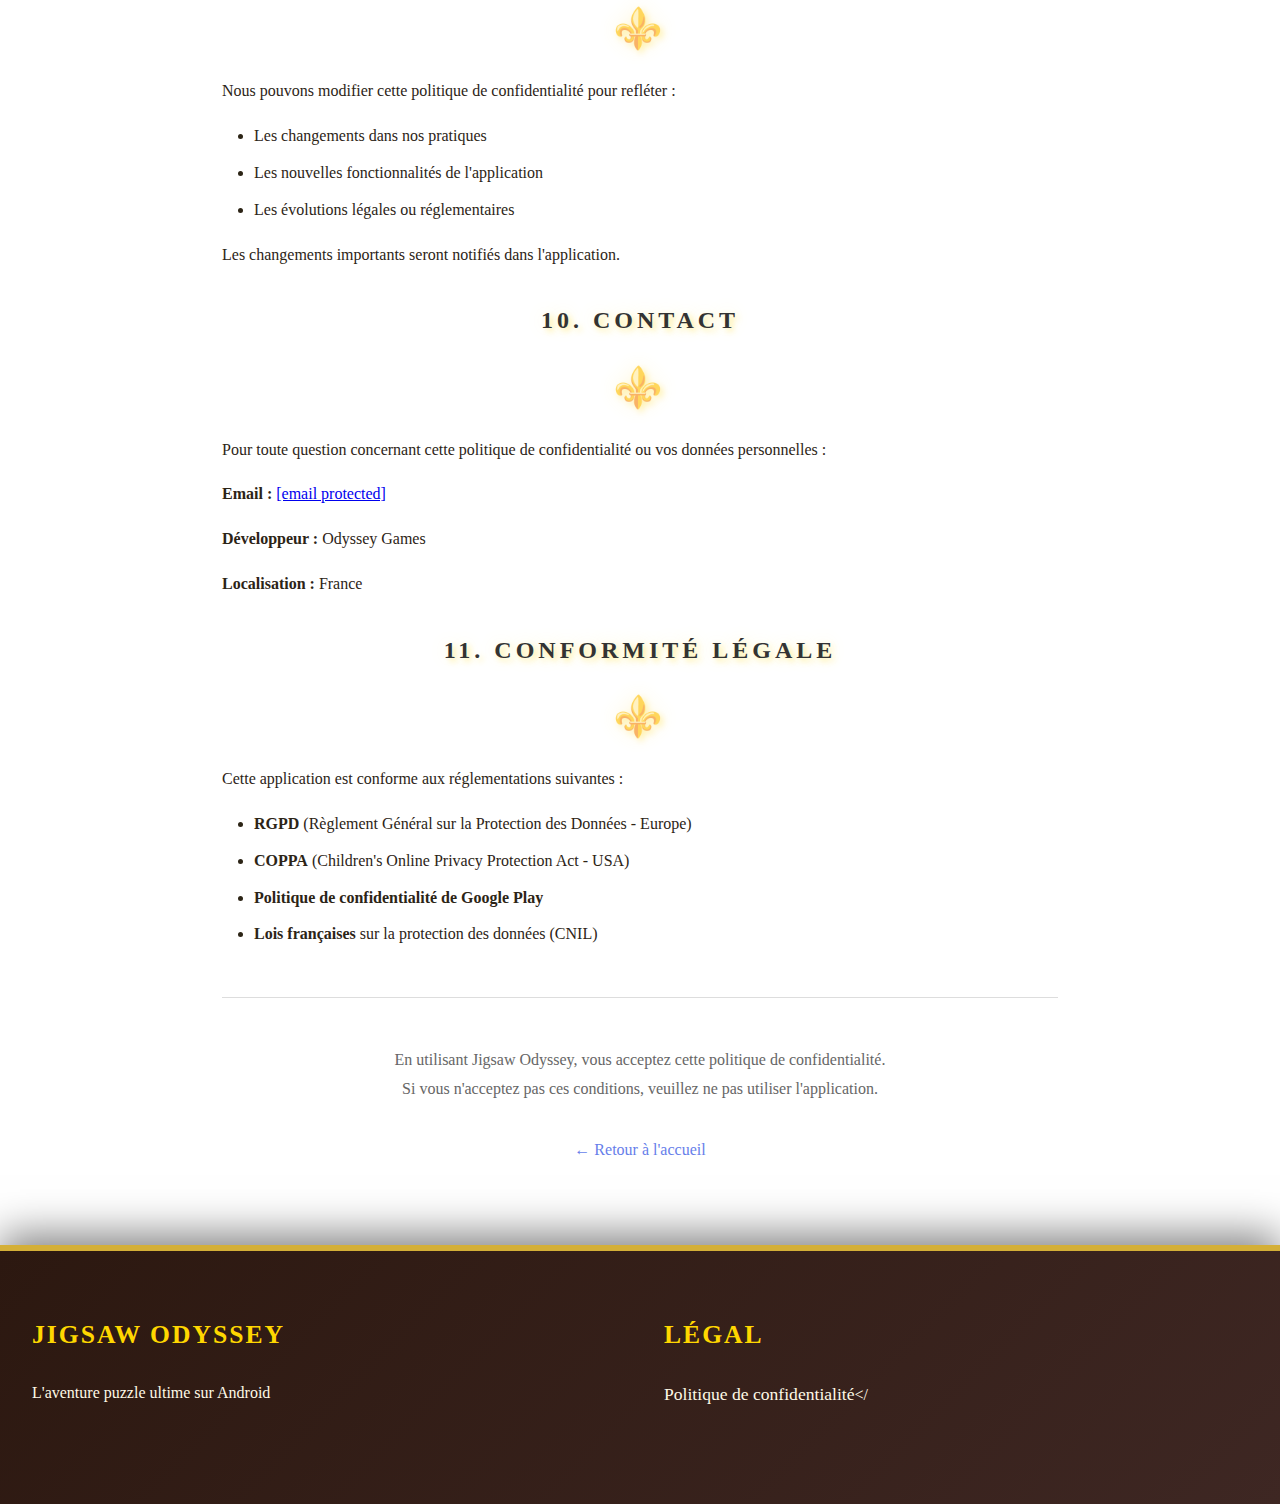
<file: privacy.html>
<!DOCTYPE html>
<html lang="fr">
<head>
    <meta charset="UTF-8">
    <meta name="viewport" content="width=device-width, initial-scale=1.0">
    <title>Politique de Confidentialité - Jigsaw Odyssey</title>
    <link rel="stylesheet" href="style.css">
    <style>
        .privacy-content {
            max-width: 900px;
            margin: 0 auto;
            padding: 4rem 2rem;
            background: white;
        }
        .privacy-content h1 {
            color: #667eea;
            margin-bottom: 2rem;
        }
        .privacy-content h2 {
            color: #333;
            margin-top: 2rem;
            margin-bottom: 1rem;
            font-size: 1.5rem;
        }
        .privacy-content p, .privacy-content ul {
            margin-bottom: 1rem;
            line-height: 1.8;
        }
        .privacy-content ul {
            margin-left: 2rem;
        }
        .privacy-content li {
            margin-bottom: 0.5rem;
        }
        .last-updated {
            font-style: italic;
            color: #666;
            margin-bottom: 2rem;
        }
    </style>
</head>
<body>
    <!-- Header -->
    <header>
        <nav>
            <div class="logo">🧩 Jigsaw Odyssey</div>
            <ul class="menu">
                <li><a href="index.html">Accueil</a></li>
                <li><a href="index.html#features">Fonctionnalités</a></li>
                <li><a href="index.html#download">Télécharger</a></li>
            </ul>
        </nav>
    </header>

    <div class="privacy-content">
        <h1>Politique de Confidentialité</h1>
        <p class="last-updated">Dernière mise à jour : 30 novembre 2024</p>

        <h2>1. Informations Collectées</h2>
        <p>Nous collectons les données suivantes pour faire fonctionner l'application :</p>
        <ul>
            <li>Progression de jeu (puzzles complétés, étoiles gagnées, chapitres débloqués)</li>
            <li>Préférences utilisateur (langue, paramètres de l'application)</li>
            <li>Identifiant publicitaire Google (pour afficher des publicités pertinentes)</li>
            <li>Historique des achats in-app via Google Play</li>
            <li>Données d'utilisation anonymes (Firebase Analytics)</li>
        </ul>

        <h2>2. Utilisation des Données</h2>
        <p>Ces données sont utilisées pour :</p>
        <ul>
            <li>Synchroniser votre progression entre vos appareils (Firebase)</li>
            <li>Afficher des publicités pertinentes (AdMob)</li>
            <li>Gérer vos achats in-app (Google Play Billing)</li>
            <li>Améliorer l'application et corriger les bugs (Analytics)</li>
        </ul>

        <h2>3. Partage des Données</h2>
        <p><strong>Nous ne vendons JAMAIS vos données personnelles.</strong></p>
        <p>Les données sont partagées uniquement avec :</p>
        <ul>
            <li><strong>Firebase (Google)</strong> : Pour la synchronisation cloud de votre progression</li>
            <li><strong>AdMob (Google)</strong> : Pour afficher des publicités personnalisées</li>
            <li><strong>Google Play</strong> : Pour gérer vos achats in-app</li>
        </ul>
        <p>Ces services respectent le RGPD et les lois européennes sur la protection des données.</p>

        <h2>4. Stockage des Données</h2>
        <p>Vos données sont stockées de manière sécurisée sur :</p>
        <ul>
            <li>Firebase Cloud (Google Cloud Platform - Serveurs européens)</li>
            <li>Votre appareil local (pour la progression hors ligne)</li>
        </ul>

        <h2>5. Vos Droits</h2>
        <p>Conformément au RGPD, vous pouvez à tout moment :</p>
        <ul>
            <li><strong>Supprimer vos données</strong> : Via les paramètres de l'application</li>
            <li><strong>Refuser le suivi publicitaire</strong> : Dans les paramètres Android (Google → Annonces)</li>
            <li><strong>Demander une copie de vos données</strong> : Contactez-nous à <a href="/cdn-cgi/l/email-protection" class="__cf_email__" data-cfemail="dba8aeababb4a9af9bb1b2bca8baacb4bfa2a8a8bea2f5b8b4b6">[email&#160;protected]</a></li>
            <li><strong>Supprimer votre compte</strong> : Contactez-nous à <a href="/cdn-cgi/l/email-protection" class="__cf_email__" data-cfemail="c5b6b0b5b5aab7b185afaca2b6a4b2aaa1bcb6b6a0bceba6aaa8">[email&#160;protected]</a></li>
        </ul>

        <h2>6. Publicités</h2>
        <p>L'application utilise AdMob (Google) pour afficher des publicités.</p>
        <p>AdMob peut collecter votre identifiant publicitaire Android pour personnaliser les annonces.</p>
        <p><strong>Vous pouvez désactiver la personnalisation publicitaire :</strong></p>
        <p>Paramètres Android → Google → Annonces → Désactiver la personnalisation des annonces</p>

        <h2>7. Données des Enfants</h2>
        <p>Le Mode Enfant est conçu pour être sûr et adapté aux jeunes utilisateurs :</p>
        <ul>
            <li>Pas de collecte de données personnelles identifiables</li>
            <li>Publicités limitées et filtrées selon les normes COPPA</li>
            <li>Contrôle parental avec code PIN</li>
            <li>Contenu adapté aux enfants</li>
        </ul>
        <p>Conformément à la COPPA (USA) et au RGPD (Europe), nous ne collectons pas sciemment de données d'enfants de moins de 13 ans sans consentement parental.</p>

        <h2>8. Sécurité</h2>
        <p>Nous prenons la sécurité de vos données très au sérieux :</p>
        <ul>
            <li>Connexion sécurisée HTTPS</li>
            <li>Stockage chiffré sur Firebase</li>
            <li>Accès limité aux données (uniquement personnel autorisé)</li>
            <li>Surveillance continue des accès</li>
        </ul>

        <h2>9. Modifications</h2>
        <p>Nous pouvons modifier cette politique de confidentialité pour refléter :</p>
        <ul>
            <li>Les changements dans nos pratiques</li>
            <li>Les nouvelles fonctionnalités de l'application</li>
            <li>Les évolutions légales ou réglementaires</li>
        </ul>
        <p>Les changements importants seront notifiés dans l'application.</p>

        <h2>10. Contact</h2>
        <p>Pour toute question concernant cette politique de confidentialité ou vos données personnelles :</p>
        <p><strong>Email :</strong> <a href="/cdn-cgi/l/email-protection" class="__cf_email__" data-cfemail="186b6d6868776a6c5872717f6b796f777c616b6b7d61367b7775">[email&#160;protected]</a></p>
        <p><strong>Développeur :</strong> Odyssey Games</p>
        <p><strong>Localisation :</strong> France</p>

        <h2>11. Conformité Légale</h2>
        <p>Cette application est conforme aux réglementations suivantes :</p>
        <ul>
            <li><strong>RGPD</strong> (Règlement Général sur la Protection des Données - Europe)</li>
            <li><strong>COPPA</strong> (Children's Online Privacy Protection Act - USA)</li>
            <li><strong>Politique de confidentialité de Google Play</strong></li>
            <li><strong>Lois françaises</strong> sur la protection des données (CNIL)</li>
        </ul>

        <hr style="margin: 3rem 0; border: none; border-top: 1px solid #ddd;">

        <p style="text-align: center; color: #666;">
            En utilisant Jigsaw Odyssey, vous acceptez cette politique de confidentialité.<br>
            Si vous n'acceptez pas ces conditions, veuillez ne pas utiliser l'application.
        </p>

        <p style="text-align: center; margin-top: 2rem;">
            <a href="index.html" style="color: #667eea; text-decoration: none;">← Retour à l'accueil</a>
        </p>
    </div>

    <!-- Footer -->
    <footer>
        <div class="footer-content">
            <div class="footer-section">
                <h3>Jigsaw Odyssey</h3>
                <p>L'aventure puzzle ultime sur Android</p>
            </div>
            
            <div class="footer-section">
                <h3>Légal</h3>
                <ul>
                    <li><a href="privacy.html">Politique de confidentialité</a></
</file>
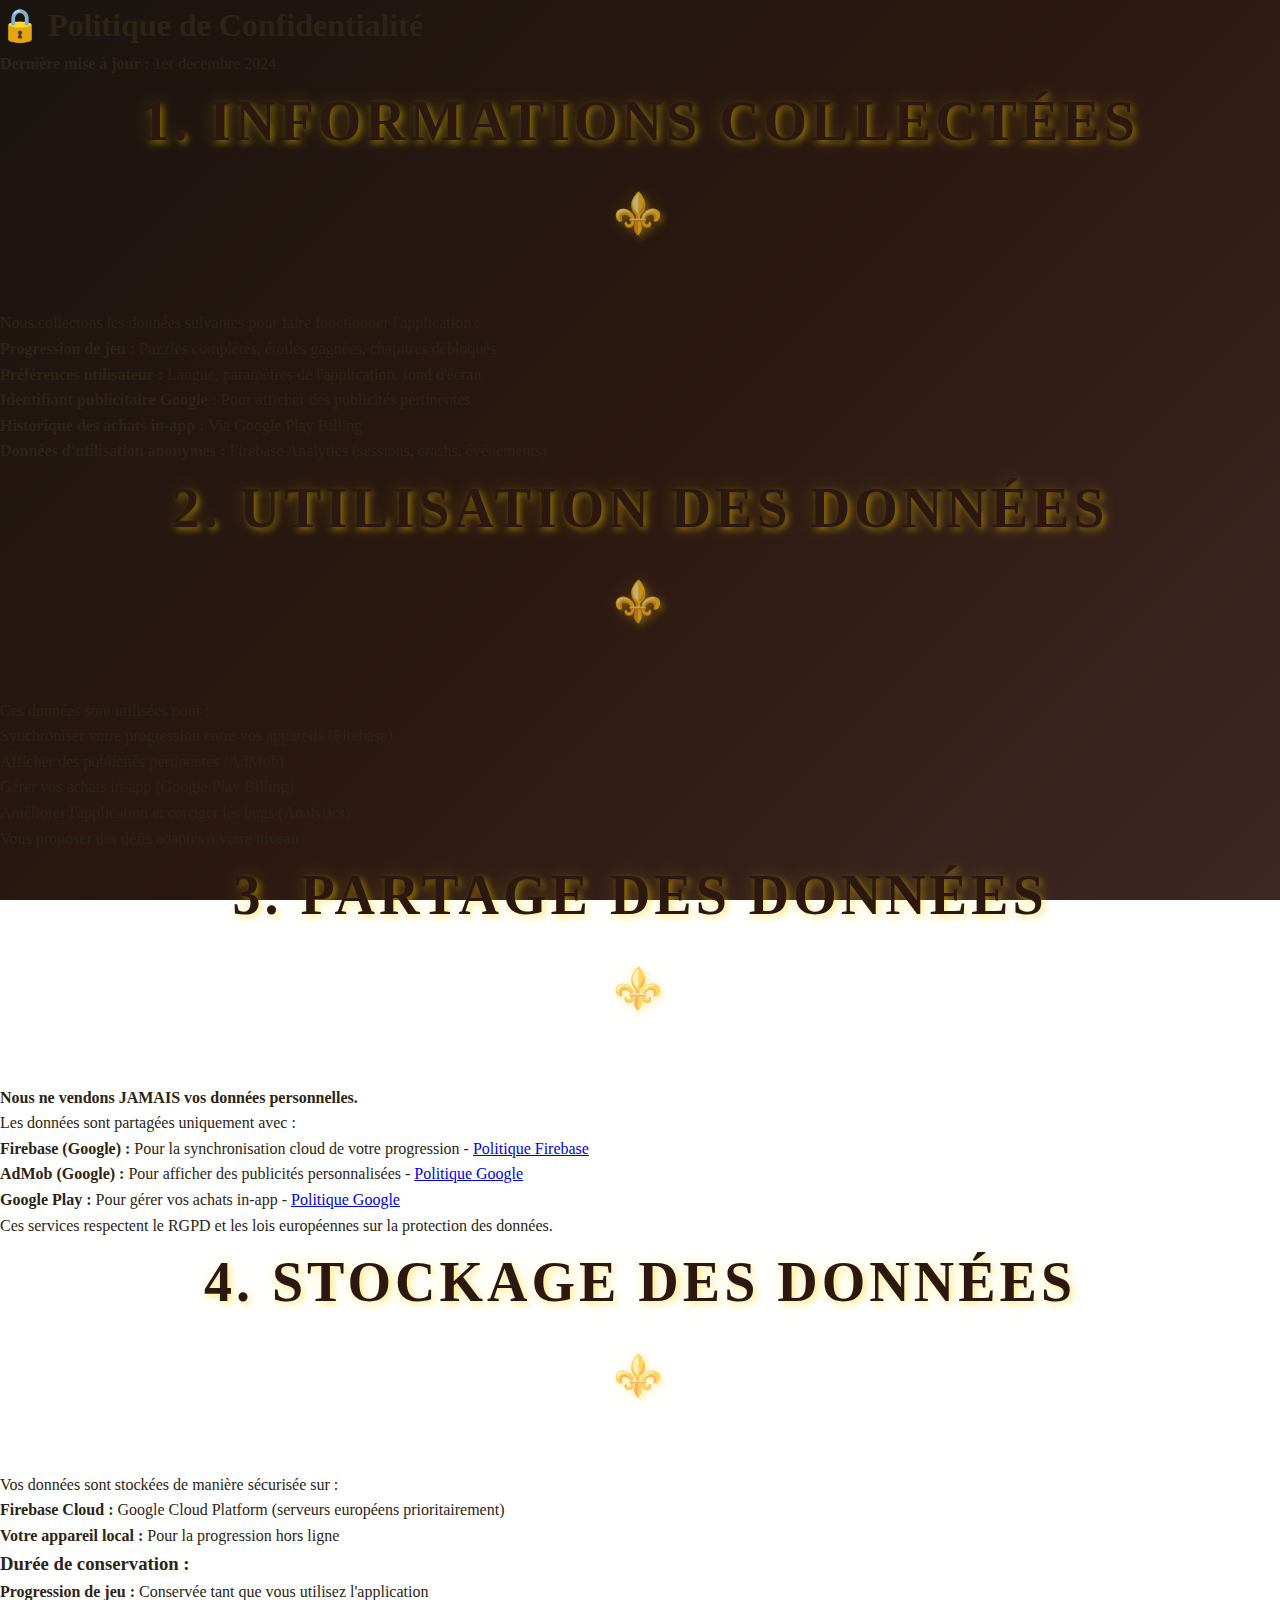
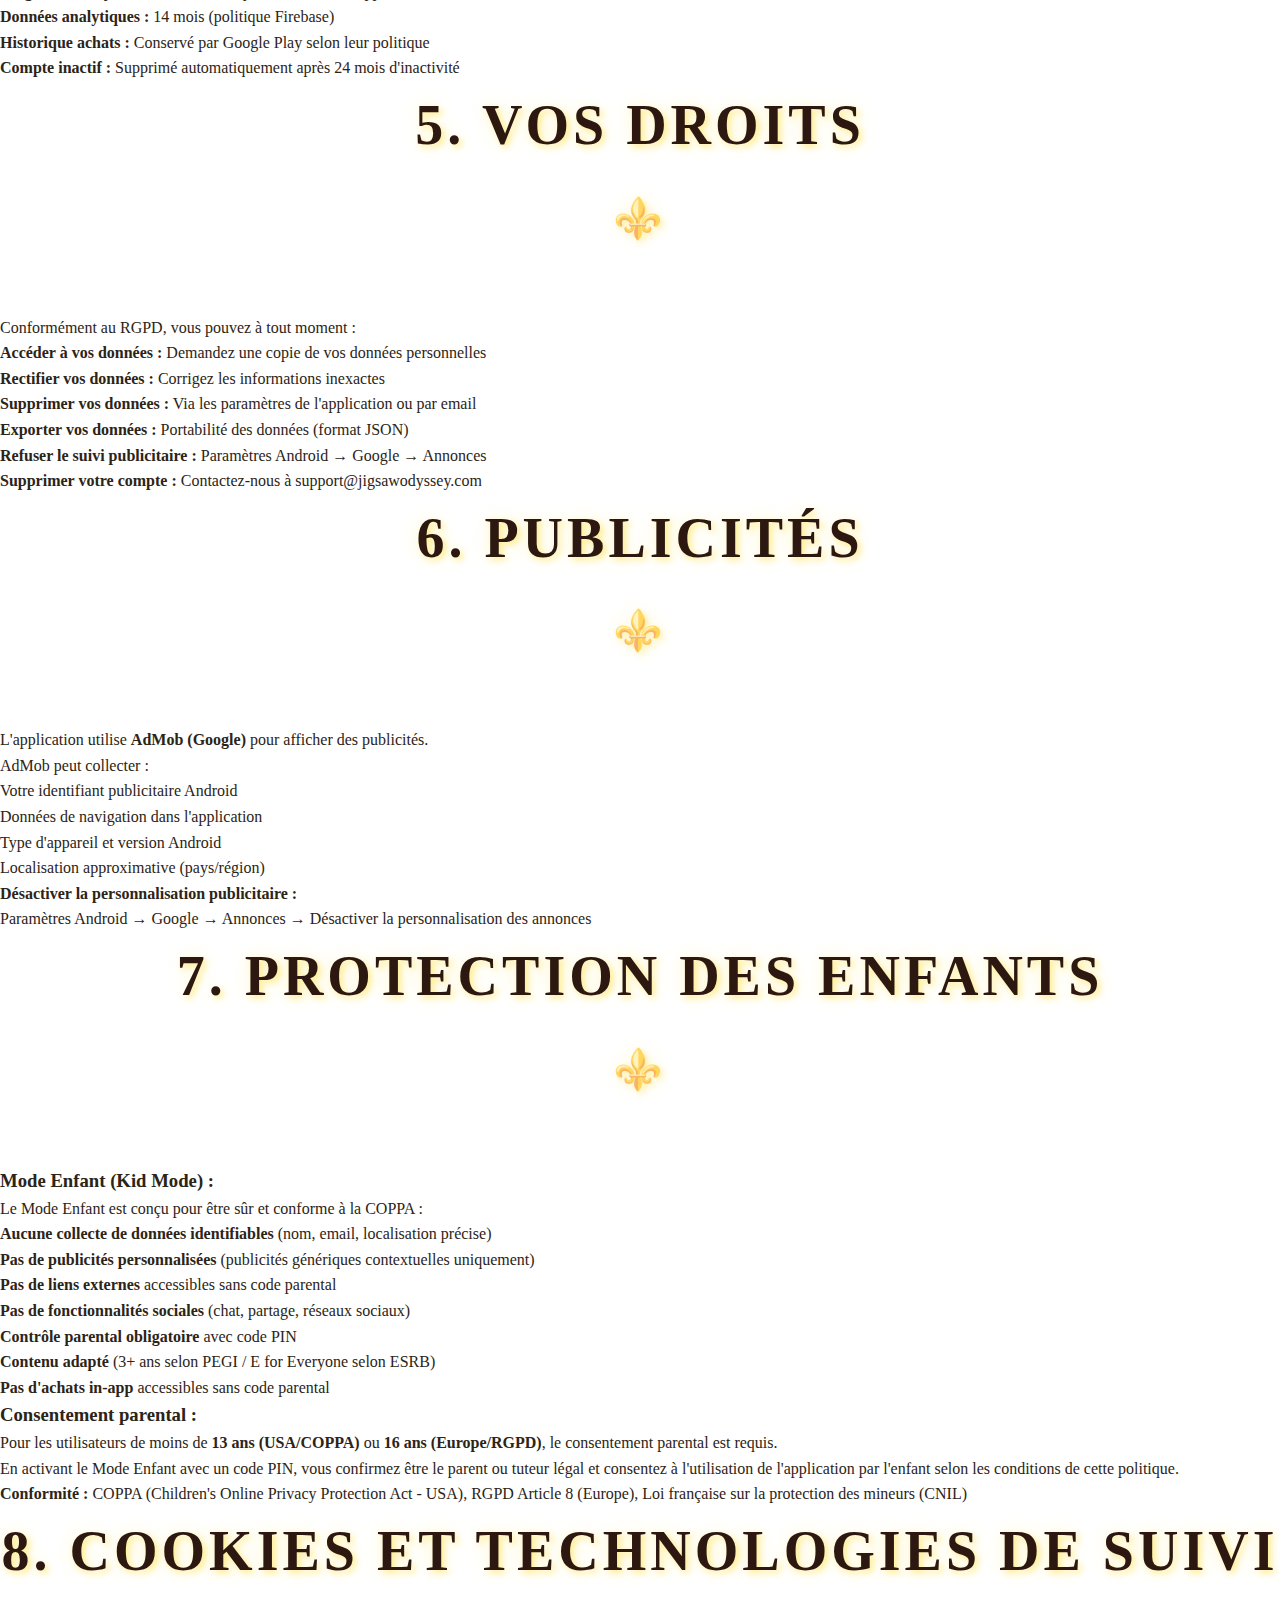
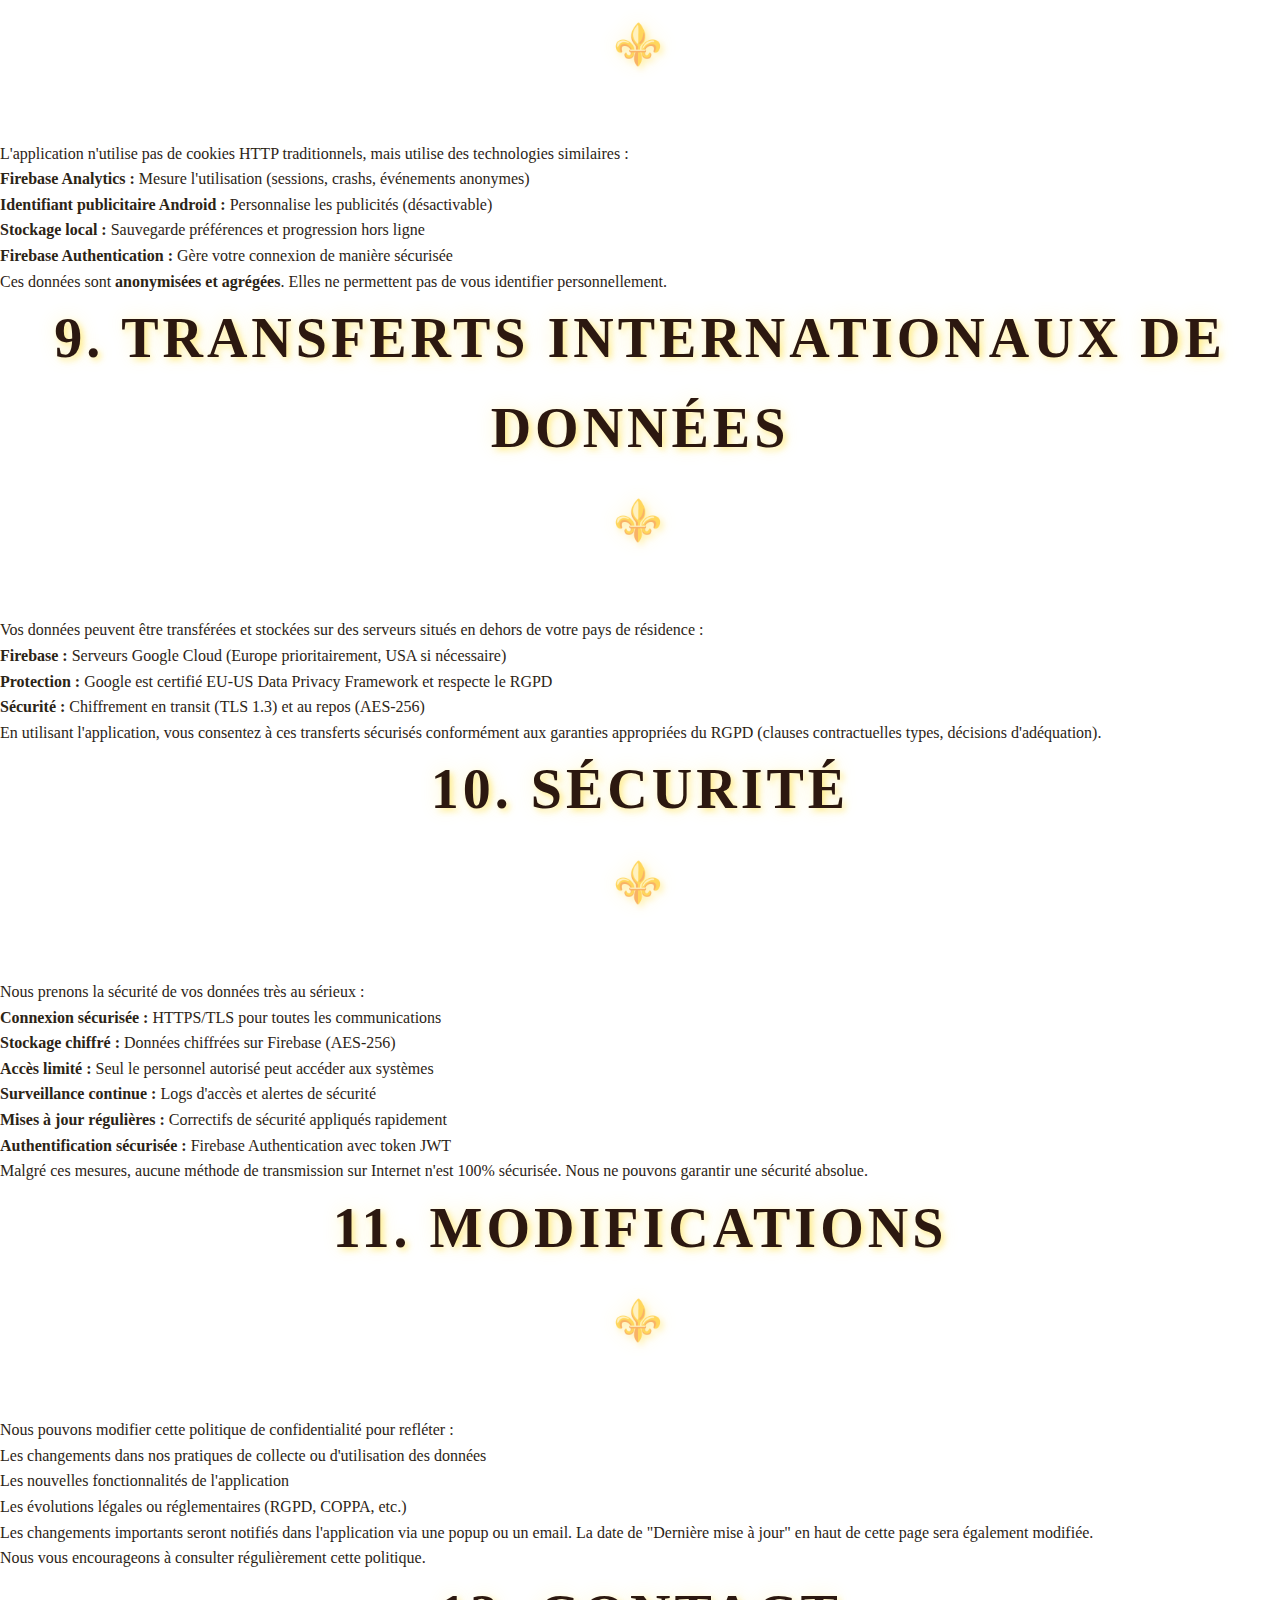
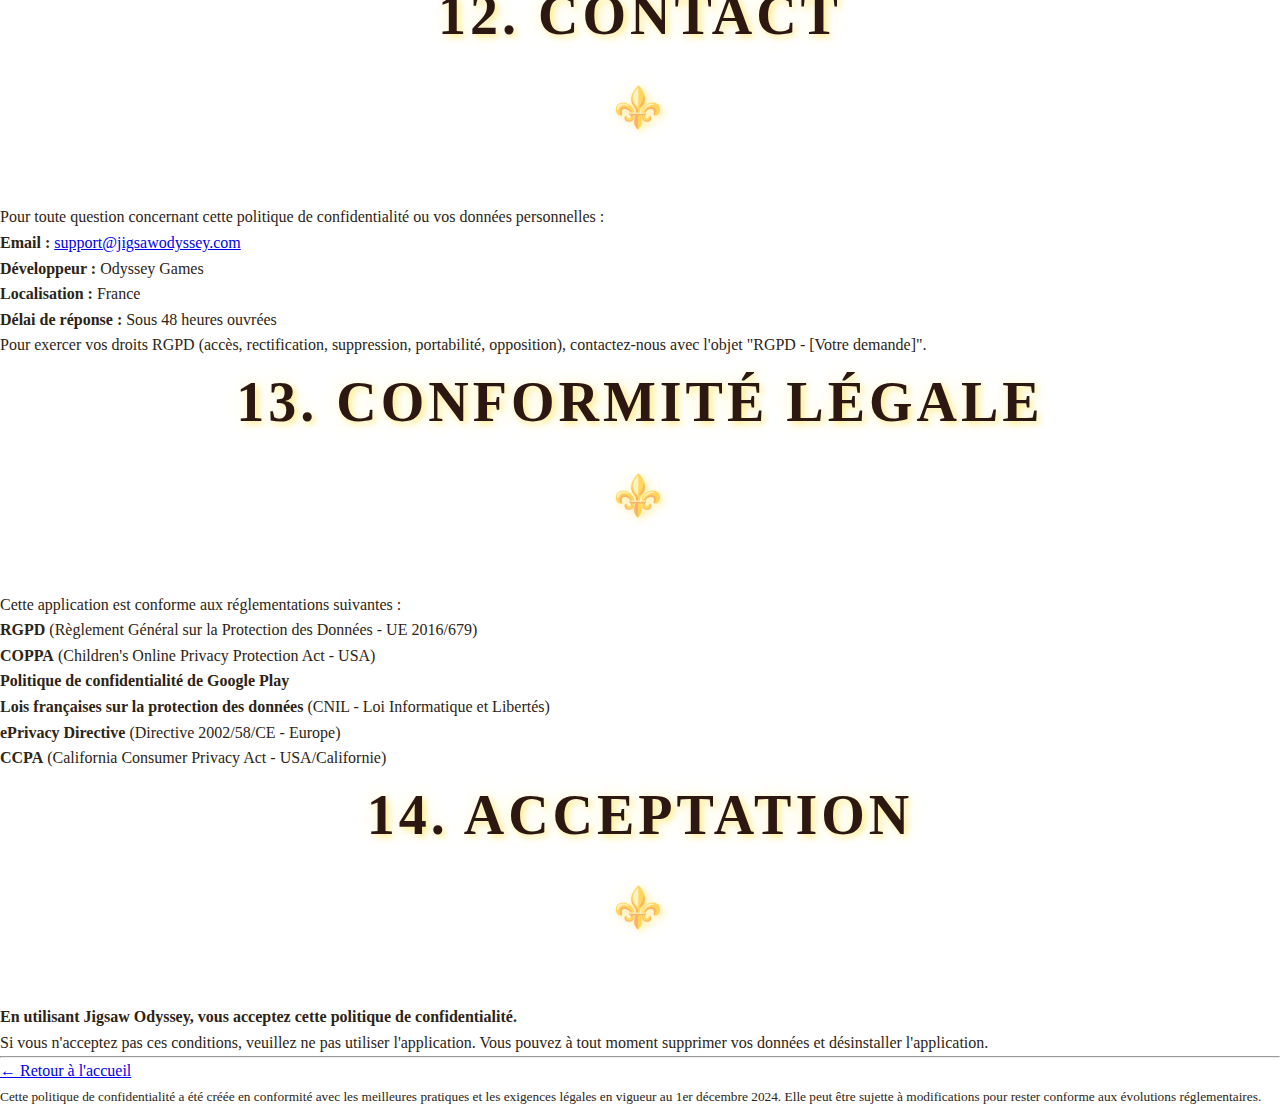
<file: Privacy.html>
<!DOCTYPE html>
<html lang="fr">
<head>
    <meta charset="UTF-8">
    <meta name="viewport" content="width=device-width, initial-scale=1.0">
    <title>Politique de Confidentialité - Jigsaw Odyssey</title>
    <link rel="stylesheet" href="style.css">
</head>
<body>
    <div class="container">
        <h1>🔒 Politique de Confidentialité</h1>
        <p class="update-date"><strong>Dernière mise à jour :</strong> 1er décembre 2024</p>

        <h2>1. Informations Collectées</h2>
        <p>Nous collectons les données suivantes pour faire fonctionner l'application :</p>
        <ul>
            <li><strong>Progression de jeu :</strong> Puzzles complétés, étoiles gagnées, chapitres débloqués</li>
            <li><strong>Préférences utilisateur :</strong> Langue, paramètres de l'application, fond d'écran</li>
            <li><strong>Identifiant publicitaire Google :</strong> Pour afficher des publicités pertinentes</li>
            <li><strong>Historique des achats in-app :</strong> Via Google Play Billing</li>
            <li><strong>Données d'utilisation anonymes :</strong> Firebase Analytics (sessions, crashs, événements)</li>
        </ul>

        <h2>2. Utilisation des Données</h2>
        <p>Ces données sont utilisées pour :</p>
        <ul>
            <li>Synchroniser votre progression entre vos appareils (Firebase)</li>
            <li>Afficher des publicités pertinentes (AdMob)</li>
            <li>Gérer vos achats in-app (Google Play Billing)</li>
            <li>Améliorer l'application et corriger les bugs (Analytics)</li>
            <li>Vous proposer des défis adaptés à votre niveau</li>
        </ul>

        <h2>3. Partage des Données</h2>
        <p><strong>Nous ne vendons JAMAIS vos données personnelles.</strong></p>
        <p>Les données sont partagées uniquement avec :</p>
        <ul>
            <li><strong>Firebase (Google) :</strong> Pour la synchronisation cloud de votre progression 
                - <a href="https://firebase.google.com/support/privacy" target="_blank" rel="noopener">Politique Firebase</a></li>
            <li><strong>AdMob (Google) :</strong> Pour afficher des publicités personnalisées 
                - <a href="https://policies.google.com/privacy" target="_blank" rel="noopener">Politique Google</a></li>
            <li><strong>Google Play :</strong> Pour gérer vos achats in-app 
                - <a href="https://policies.google.com/privacy" target="_blank" rel="noopener">Politique Google</a></li>
        </ul>
        <p>Ces services respectent le RGPD et les lois européennes sur la protection des données.</p>

        <h2>4. Stockage des Données</h2>
        <p>Vos données sont stockées de manière sécurisée sur :</p>
        <ul>
            <li><strong>Firebase Cloud :</strong> Google Cloud Platform (serveurs européens prioritairement)</li>
            <li><strong>Votre appareil local :</strong> Pour la progression hors ligne</li>
        </ul>

        <h3>Durée de conservation :</h3>
        <ul>
            <li><strong>Progression de jeu :</strong> Conservée tant que vous utilisez l'application</li>
            <li><strong>Données analytiques :</strong> 14 mois (politique Firebase)</li>
            <li><strong>Historique achats :</strong> Conservé par Google Play selon leur politique</li>
            <li><strong>Compte inactif :</strong> Supprimé automatiquement après 24 mois d'inactivité</li>
        </ul>

        <h2>5. Vos Droits</h2>
        <p>Conformément au RGPD, vous pouvez à tout moment :</p>
        <ul>
            <li><strong>Accéder à vos données :</strong> Demandez une copie de vos données personnelles</li>
            <li><strong>Rectifier vos données :</strong> Corrigez les informations inexactes</li>
            <li><strong>Supprimer vos données :</strong> Via les paramètres de l'application ou par email</li>
            <li><strong>Exporter vos données :</strong> Portabilité des données (format JSON)</li>
            <li><strong>Refuser le suivi publicitaire :</strong> Paramètres Android → Google → Annonces</li>
            <li><strong>Supprimer votre compte :</strong> Contactez-nous à support@jigsawodyssey.com</li>
        </ul>

        <h2>6. Publicités</h2>
        <p>L'application utilise <strong>AdMob (Google)</strong> pour afficher des publicités.</p>
        <p>AdMob peut collecter :</p>
        <ul>
            <li>Votre identifiant publicitaire Android</li>
            <li>Données de navigation dans l'application</li>
            <li>Type d'appareil et version Android</li>
            <li>Localisation approximative (pays/région)</li>
        </ul>
        <p><strong>Désactiver la personnalisation publicitaire :</strong></p>
        <p>Paramètres Android → Google → Annonces → Désactiver la personnalisation des annonces</p>

        <h2>7. Protection des Enfants</h2>
        
        <h3>Mode Enfant (Kid Mode) :</h3>
        <p>Le Mode Enfant est conçu pour être sûr et conforme à la COPPA :</p>
        <ul>
            <li><strong>Aucune collecte de données identifiables</strong> (nom, email, localisation précise)</li>
            <li><strong>Pas de publicités personnalisées</strong> (publicités génériques contextuelles uniquement)</li>
            <li><strong>Pas de liens externes</strong> accessibles sans code parental</li>
            <li><strong>Pas de fonctionnalités sociales</strong> (chat, partage, réseaux sociaux)</li>
            <li><strong>Contrôle parental obligatoire</strong> avec code PIN</li>
            <li><strong>Contenu adapté</strong> (3+ ans selon PEGI / E for Everyone selon ESRB)</li>
            <li><strong>Pas d'achats in-app</strong> accessibles sans code parental</li>
        </ul>

        <h3>Consentement parental :</h3>
        <p>
            Pour les utilisateurs de moins de <strong>13 ans (USA/COPPA)</strong> ou <strong>16 ans (Europe/RGPD)</strong>, 
            le consentement parental est requis.
        </p>
        <p>
            En activant le Mode Enfant avec un code PIN, vous confirmez être le parent ou tuteur légal et 
            consentez à l'utilisation de l'application par l'enfant selon les conditions de cette politique.
        </p>
        <p>
            <strong>Conformité :</strong> COPPA (Children's Online Privacy Protection Act - USA), 
            RGPD Article 8 (Europe), Loi française sur la protection des mineurs (CNIL)
        </p>

        <h2>8. Cookies et Technologies de Suivi</h2>
        <p>L'application n'utilise pas de cookies HTTP traditionnels, mais utilise des technologies similaires :</p>
        <ul>
            <li><strong>Firebase Analytics :</strong> Mesure l'utilisation (sessions, crashs, événements anonymes)</li>
            <li><strong>Identifiant publicitaire Android :</strong> Personnalise les publicités (désactivable)</li>
            <li><strong>Stockage local :</strong> Sauvegarde préférences et progression hors ligne</li>
            <li><strong>Firebase Authentication :</strong> Gère votre connexion de manière sécurisée</li>
        </ul>
        <p>
            Ces données sont <strong>anonymisées et agrégées</strong>. Elles ne permettent pas de vous identifier personnellement.
        </p>

        <h2>9. Transferts Internationaux de Données</h2>
        <p>
            Vos données peuvent être transférées et stockées sur des serveurs situés en dehors de votre pays de résidence :
        </p>
        <ul>
            <li><strong>Firebase :</strong> Serveurs Google Cloud (Europe prioritairement, USA si nécessaire)</li>
            <li><strong>Protection :</strong> Google est certifié EU-US Data Privacy Framework et respecte le RGPD</li>
            <li><strong>Sécurité :</strong> Chiffrement en transit (TLS 1.3) et au repos (AES-256)</li>
        </ul>
        <p>
            En utilisant l'application, vous consentez à ces transferts sécurisés conformément aux garanties appropriées 
            du RGPD (clauses contractuelles types, décisions d'adéquation).
        </p>

        <h2>10. Sécurité</h2>
        <p>Nous prenons la sécurité de vos données très au sérieux :</p>
        <ul>
            <li><strong>Connexion sécurisée :</strong> HTTPS/TLS pour toutes les communications</li>
            <li><strong>Stockage chiffré :</strong> Données chiffrées sur Firebase (AES-256)</li>
            <li><strong>Accès limité :</strong> Seul le personnel autorisé peut accéder aux systèmes</li>
            <li><strong>Surveillance continue :</strong> Logs d'accès et alertes de sécurité</li>
            <li><strong>Mises à jour régulières :</strong> Correctifs de sécurité appliqués rapidement</li>
            <li><strong>Authentification sécurisée :</strong> Firebase Authentication avec token JWT</li>
        </ul>
        <p>
            Malgré ces mesures, aucune méthode de transmission sur Internet n'est 100% sécurisée. 
            Nous ne pouvons garantir une sécurité absolue.
        </p>

        <h2>11. Modifications</h2>
        <p>Nous pouvons modifier cette politique de confidentialité pour refléter :</p>
        <ul>
            <li>Les changements dans nos pratiques de collecte ou d'utilisation des données</li>
            <li>Les nouvelles fonctionnalités de l'application</li>
            <li>Les évolutions légales ou réglementaires (RGPD, COPPA, etc.)</li>
        </ul>
        <p>
            Les changements importants seront notifiés dans l'application via une popup ou un email. 
            La date de "Dernière mise à jour" en haut de cette page sera également modifiée.
        </p>
        <p>
            Nous vous encourageons à consulter régulièrement cette politique.
        </p>

        <h2>12. Contact</h2>
        <p>Pour toute question concernant cette politique de confidentialité ou vos données personnelles :</p>
        <ul>
            <li><strong>Email :</strong> <a href="mailto:support@jigsawodyssey.com">support@jigsawodyssey.com</a></li>
            <li><strong>Développeur :</strong> Odyssey Games</li>
            <li><strong>Localisation :</strong> France</li>
            <li><strong>Délai de réponse :</strong> Sous 48 heures ouvrées</li>
        </ul>
        <p>
            Pour exercer vos droits RGPD (accès, rectification, suppression, portabilité, opposition), 
            contactez-nous avec l'objet "RGPD - [Votre demande]".
        </p>

        <h2>13. Conformité Légale</h2>
        <p>Cette application est conforme aux réglementations suivantes :</p>
        <ul>
            <li><strong>RGPD</strong> (Règlement Général sur la Protection des Données - UE 2016/679)</li>
            <li><strong>COPPA</strong> (Children's Online Privacy Protection Act - USA)</li>
            <li><strong>Politique de confidentialité de Google Play</strong></li>
            <li><strong>Lois françaises sur la protection des données</strong> (CNIL - Loi Informatique et Libertés)</li>
            <li><strong>ePrivacy Directive</strong> (Directive 2002/58/CE - Europe)</li>
            <li><strong>CCPA</strong> (California Consumer Privacy Act - USA/Californie)</li>
        </ul>

        <h2>14. Acceptation</h2>
        <p>
            <strong>En utilisant Jigsaw Odyssey, vous acceptez cette politique de confidentialité.</strong>
        </p>
        <p>
            Si vous n'acceptez pas ces conditions, veuillez ne pas utiliser l'application. 
            Vous pouvez à tout moment supprimer vos données et désinstaller l'application.
        </p>

        <hr>

        <p class="back-link">
            <a href="index.html">← Retour à l'accueil</a>
        </p>

        <p class="legal-note">
            <small>
                Cette politique de confidentialité a été créée en conformité avec les meilleures pratiques 
                et les exigences légales en vigueur au 1er décembre 2024. 
                Elle peut être sujette à modifications pour rester conforme aux évolutions réglementaires.
            </small>
        </p>
    </div>
</body>
</html>
</file>
<file: style.css>
/* ============================================
   JIGSAW ODYSSEY - DESIGN OFFICIEL
   Couleurs extraites des visuels de l'app
   ============================================ */

:root {
    /* Couleurs dorées (du logo et de la pièce) */
    --gold-bright: #FFD700;
    --gold-medium: #D4AF37;
    --gold-dark: #C9A961;
    --gold-shine: #F4E4B7;
    
    /* Couleurs cyan magiques (effet lumineux) */
    --cyan-bright: #00E5FF;
    --cyan-glow: #00BCD4;
    --cyan-dark: #00899B;
    
    /* Couleurs bois/marron (background puzzle) */
    --wood-darkest: #1a1410;
    --wood-dark: #2C1810;
    --wood-medium: #3E2723;
    --wood-light: #5D4037;
    
    /* Couleurs bleu profond (du logo) */
    --blue-deep: #0A2540;
    --blue-medium: #1A3A52;
    --blue-royal: #1E4D6B;
    
    /* Parchemin */
    --parchment: #f4e8d0;
    --parchment-light: #fff9e6;
}

/* ============================================
   RESET & BASE
   ============================================ */

* {
    margin: 0;
    padding: 0;
    box-sizing: border-box;
}

body {
    font-family: 'Georgia', 'Times New Roman', serif;
    line-height: 1.6;
    color: #2c2416;
    background: linear-gradient(135deg, var(--wood-darkest) 0%, var(--wood-dark) 50%, var(--wood-medium) 100%);
    background-attachment: fixed;
}

/* ============================================
   HEADER
   ============================================ */

header {
    background: linear-gradient(135deg, rgba(10, 37, 64, 0.95) 0%, rgba(26, 58, 82, 0.95) 100%);
    padding: 1rem 0;
    position: sticky;
    top: 0;
    z-index: 1000;
    box-shadow: 0 4px 30px rgba(0, 0, 0, 0.7);
    border-bottom: 3px solid var(--gold-medium);
}

nav {
    max-width: 1400px;
    margin: 0 auto;
    padding: 0 2rem;
    display: flex;
    justify-content: space-between;
    align-items: center;
}

.logo-container {
    display: flex;
    align-items: center;
    gap: 1rem;
}

.logo-img {
    height: 50px;
    width: auto;
    filter: drop-shadow(0 0 10px rgba(255, 215, 0, 0.5));
    transition: transform 0.3s;
}

.logo-img:hover {
    transform: scale(1.1) rotate(5deg);
}

.logo-text {
    font-size: 1.5rem;
    font-weight: bold;
    color: var(--gold-bright);
    text-shadow: 
        2px 2px 4px rgba(0,0,0,0.5),
        0 0 20px rgba(255, 215, 0, 0.5);
    letter-spacing: 3px;
}

.menu {
    list-style: none;
    display: flex;
    gap: 2.5rem;
}

.menu a {
    color: var(--gold-bright);
    text-decoration: none;
    font-weight: 600;
    font-size: 1.1rem;
    transition: all 0.3s;
    position: relative;
    text-transform: uppercase;
    letter-spacing: 1px;
}

.menu a::after {
    content: '';
    position: absolute;
    bottom: -5px;
    left: 0;
    width: 0;
    height: 2px;
    background: var(--cyan-bright);
    transition: width 0.3s;
    box-shadow: 0 0 10px var(--cyan-glow);
}

.menu a:hover {
    color: var(--cyan-bright);
    text-shadow: 0 0 15px var(--cyan-glow);
}

.menu a:hover::after {
    width: 100%;
}

/* ============================================
   HERO SECTION - AVEC VRAIE IMAGE
   ============================================ */

.hero {
    position: relative;
    min-height: 100vh;
    display: flex;
    align-items: center;
    justify-content: center;
    background: 
        url('home_background.jpg') center/cover no-repeat;
    overflow: hidden;
}

.hero-overlay {
    position: absolute;
    top: 0;
    left: 0;
    right: 0;
    bottom: 0;
    background: linear-gradient(
        135deg,
        rgba(10, 37, 64, 0.7) 0%,
        rgba(26, 58, 82, 0.6) 50%,
        rgba(44, 24, 16, 0.7) 100%
    );
}

.hero-content {
    position: relative;
    z-index: 1;
    text-align: center;
    padding: 2rem;
    max-width: 900px;
}

.hero-logo {
    width: 180px;
    height: auto;
    margin-bottom: 2rem;
    filter: drop-shadow(0 0 30px rgba(255, 215, 0, 0.8));
    animation: float 3s ease-in-out infinite;
}

@keyframes float {
    0%, 100% { transform: translateY(0px); }
    50% { transform: translateY(-20px); }
}

.hero-content h1 {
    font-size: 5rem;
    color: var(--gold-bright);
    margin-bottom: 1rem;
    text-shadow: 
        3px 3px 6px rgba(0,0,0,0.8),
        0 0 30px rgba(255, 215, 0, 0.6),
        0 0 50px rgba(255, 215, 0, 0.4);
    letter-spacing: 8px;
    animation: glow 2s ease-in-out infinite alternate;
}

@keyframes glow {
    from {
        text-shadow: 
            3px 3px 6px rgba(0,0,0,0.8),
            0 0 30px rgba(255, 215, 0, 0.6),
            0 0 50px rgba(255, 215, 0, 0.4);
    }
    to {
        text-shadow: 
            3px 3px 6px rgba(0,0,0,0.8),
            0 0 40px rgba(255, 215, 0, 0.8),
            0 0 70px rgba(255, 215, 0, 0.6);
    }
}

.tagline {
    font-size: 2.2rem;
    color: var(--cyan-bright);
    margin-bottom: 2rem;
    text-shadow: 
        2px 2px 4px rgba(0,0,0,0.8),
        0 0 20px var(--cyan-glow);
    animation: pulse 2s ease-in-out infinite;
}

@keyframes pulse {
    0%, 100% { opacity: 1; }
    50% { opacity: 0.8; }
}

.description {
    font-size: 1.4rem;
    color: var(--parchment-light);
    margin-bottom: 3rem;
    line-height: 1.8;
    text-shadow: 2px 2px 4px rgba(0,0,0,0.9);
}

/* ============================================
   BOUTONS
   ============================================ */

.btn-primary {
    display: inline-flex;
    align-items: center;
    gap: 1rem;
    background: linear-gradient(135deg, var(--gold-bright) 0%, var(--gold-medium) 100%);
    color: var(--wood-dark);
    padding: 1.5rem 3.5rem;
    border-radius: 50px;
    text-decoration: none;
    font-weight: bold;
    font-size: 1.3rem;
    text-transform: uppercase;
    letter-spacing: 2px;
    transition: all 0.3s;
    box-shadow: 
        0 6px 25px rgba(255, 215, 0, 0.5),
        inset 0 -3px 8px rgba(0,0,0,0.3),
        0 0 30px rgba(255, 215, 0, 0.3);
    border: 3px solid var(--wood-medium);
}

.btn-primary:hover {
    transform: translateY(-5px) scale(1.05);
    box-shadow: 
        0 12px 40px rgba(255, 215, 0, 0.7),
        inset 0 -3px 8px rgba(0,0,0,0.3),
        0 0 50px rgba(255, 215, 0, 0.6);
}

.btn-icon {
    font-size: 1.8rem;
    filter: drop-shadow(2px 2px 4px rgba(0,0,0,0.5));
}

/* ============================================
   SECTIONS
   ============================================ */

section {
    max-width: 1400px;
    margin: 4rem auto;
    padding: 5rem 2rem;
    background: var(--parchment);
    border-radius: 30px;
    box-shadow: 
        0 15px 50px rgba(0,0,0,0.6),
        inset 0 0 30px rgba(93, 64, 55, 0.1);
    border: 6px solid var(--wood-light);
    position: relative;
}

section::before {
    content: '';
    position: absolute;
    top: 0;
    left: 0;
    right: 0;
    bottom: 0;
    background: 
        repeating-linear-gradient(
            90deg,
            transparent,
            transparent 3px,
            rgba(93, 64, 55, 0.02) 3px,
            rgba(93, 64, 55, 0.02) 6px
        );
    pointer-events: none;
    border-radius: 24px;
}

h2 {
    text-align: center;
    font-size: 3.5rem;
    margin-bottom: 4rem;
    color: var(--wood-dark);
    text-shadow: 
        3px 3px 6px rgba(255, 215, 0, 0.4),
        0 0 20px rgba(255, 215, 0, 0.2);
    position: relative;
    text-transform: uppercase;
    letter-spacing: 4px;
}

h2::after {
    content: '⚜️';
    display: block;
    font-size: 2.5rem;
    margin-top: 1rem;
    opacity: 0.7;
}

/* ============================================
   FEATURES GRID
   ============================================ */

.feature-grid {
    display: grid;
    grid-template-columns: repeat(auto-fit, minmax(350px, 1fr));
    gap: 3rem;
}

.feature-card {
    background: linear-gradient(135deg, var(--parchment-light) 0%, var(--parchment) 100%);
    padding: 3rem;
    border-radius: 25px;
    text-align: center;
    transition: all 0.4s;
    border: 4px solid var(--gold-dark);
    box-shadow: 
        0 8px 25px rgba(93, 64, 55, 0.3),
        inset 0 0 30px rgba(255, 215, 0, 0.1);
    position: relative;
    overflow: hidden;
}

.feature-card::before {
    content: '';
    position: absolute;
    top: -50%;
    left: -50%;
    width: 200%;
    height: 200%;
    background: radial-gradient(circle, rgba(255, 215, 0, 0.1) 0%, transparent 70%);
    opacity: 0;
    transition: opacity 0.4s;
}

.feature-card:hover::before {
    opacity: 1;
}

.feature-card:hover {
    transform: translateY(-15px) rotate(2deg);
    box-shadow: 
        0 20px 45px rgba(93, 64, 55, 0.4),
        inset 0 0 40px rgba(255, 215, 0, 0.2),
        0 0 30px rgba(0, 188, 212, 0.3);
    border-color: var(--cyan-glow);
}

.feature-icon {
    font-size: 5rem;
    margin-bottom: 2rem;
    filter: drop-shadow(3px 3px 6px rgba(0,0,0,0.3));
    transition: transform 0.3s;
}

.feature-card:hover .feature-icon {
    transform: scale(1.2) rotate(10deg);
}

.feature-card h3 {
    color: var(--wood-dark);
    margin-bottom: 1.5rem;
    font-size: 1.8rem;
    text-transform: uppercase;
    letter-spacing: 1px;
}

.feature-card p {
    color: var(--wood-light);
    line-height: 1.8;
    font-size: 1.1rem;
}

/* ============================================
   DOWNLOAD SECTION
   ============================================ */

.download {
    background: 
        linear-gradient(135deg, rgba(10, 37, 64, 0.95) 0%, rgba(26, 58, 82, 0.95) 100%),
        url('home_background.jpg') center/cover;
    color: var(--gold-bright);
    text-align: center;
    border: 6px solid var(--gold-medium);
    box-shadow: 
        0 15px 50px rgba(0,0,0,0.8),
        inset 0 0 60px rgba(0, 229, 255, 0.1);
    position: relative;
    overflow: hidden;
}

.download-glow {
    position: absolute;
    bottom: -50%;
    left: 50%;
    transform: translateX(-50%);
    width: 120%;
    height: 120%;
    background: radial-gradient(circle, rgba(0, 229, 255, 0.2) 0%, transparent 70%);
    animation: rotate-glow 10s linear infinite;
}

@keyframes rotate-glow {
    from { transform: translateX(-50%) rotate(0deg); }
    to { transform: translateX(-50%) rotate(360deg); }
}

.download h2 {
    color: var(--gold-bright);
}

.download h2::after {
    content: '🏆';
}

.download-subtitle {
    font-size: 1.5rem;
    color: var(--parchment-light);
    margin-bottom: 3rem;
}

.play-badge {
    height: 80px;
    filter: drop-shadow(0 8px 20px rgba(0,0,0,0.6));
    transition: transform 0.3s;
}

.btn-download:hover .play-badge {
    transform: scale(1.15) rotate(-3deg);
}

.download-info {
    display: flex;
    justify-content: center;
    gap: 3rem;
    margin-top: 3rem;
    flex-wrap: wrap;
}

.info-item {
    display: flex;
    align-items: center;
    gap: 0.8rem;
    font-size: 1.2rem;
    color: var(--parchment-light);
}

.info-icon {
    font-size: 2rem;
    filter: drop-shadow(2px 2px 4px rgba(0,0,0,0.5));
}

/* ============================================
   SCREENSHOTS
   ============================================ */

.screenshot-grid {
    display: grid;
    grid-template-columns: repeat(auto-fit, minmax(300px, 1fr));
    gap: 2.5rem;
    margin-bottom: 3rem;
}

.screenshot-placeholder {
    background: linear-gradient(135deg, #d4c8b0 0%, #c4b8a0 100%);
    border-radius: 25px;
    padding: 4rem 2rem;
    text-align: center;
    color: var(--wood-dark);
    border: 5px dashed var(--wood-light);
    box-shadow: inset 0 0 30px rgba(0,0,0,0.1);
    transition: all 0.3s;
}

.screenshot-placeholder:hover {
    transform: translateY(-10px);
    box-shadow: 
        inset 0 0 30px rgba(0,0,0,0.1),
        0 10px 30px rgba(0,0,0,0.3);
}

.placeholder-icon {
    font-size: 5rem;
    margin-bottom: 1rem;
    filter: drop-shadow(2px 2px 4px rgba(0,0,0,0.2));
}

.screenshot-placeholder p {
    font-size: 1.4rem;
    font-weight: bold;
    color: var(--wood-dark);
}

.screenshot-placeholder small {
    font-size: 1rem;
    color: var(--wood-light);
    font-weight: normal;
}

.note {
    text-align: center;
    color: var(--wood-light);
    font-style: italic;
    background: rgba(255, 215, 0, 0.15);
    padding: 1.5rem;
    border-radius: 15px;
    border-left: 5px solid var(--gold-medium);
    font-size: 1.1rem;
}

/* ============================================
   FOOTER
   ============================================ */

footer {
    background: linear-gradient(135deg, var(--wood-dark) 0%, var(--wood-medium) 100%);
    color: var(--parchment-light);
    padding: 4rem 2rem 2rem;
    border-top: 6px solid var(--gold-medium);
    box-shadow: 0 -10px 40px rgba(0,0,0,0.5);
}

.footer-content {
    max-width: 1400px;
    margin: 0 auto;
    display: grid;
    grid-template-columns: repeat(auto-fit, minmax(300px, 1fr));
    gap: 3rem;
    margin-bottom: 3rem;
}

.footer-logo {
    width: 80px;
    height: auto;
    margin-bottom: 1rem;
    filter: drop-shadow(0 0 15px rgba(255, 215, 0, 0.5));
}

.footer-section h3 {
    color: var(--gold-bright);
    font-size: 1.6rem;
    margin-bottom: 1.5rem;
    text-transform: uppercase;
    letter-spacing: 2px;
}

.footer-section ul {
    list-style: none;
}

.footer-section ul li {
    margin-bottom: 1rem;
}

.footer-section a {
    color: var(--parchment-light);
    text-decoration: none;
    transition: all 0.3s;
    font-size: 1.1rem;
}

.footer-section a:hover {
    color: var(--cyan-bright);
    text-shadow: 0 0 10px var(--cyan-glow);
    padding-left: 8px;
}

.footer-bottom {
    text-align: center;
    padding-top: 2rem;
    border-top: 3px solid var(--wood-light);
    color: var(--gold-dark);
}

.footer-tagline {
    margin-top: 1rem;
    color: var(--cyan-glow);
    font-style: italic;
}

/* ============================================
   RESPONSIVE
   ============================================ */

@media (max-width: 768px) {
    .logo-text {
        display: none;
    }
    
    .menu {
        flex-direction: column;
        gap: 1rem;
    }
    
    .hero-content h1 {
        font-size: 3rem;
        letter-spacing: 3px;
    }
    
    .tagline {
        font-size: 1.5rem;
    }
    
    .hero-logo {
        width: 120px;
    }
    
    h2 {
        font-size: 2.5rem;
    }
    
    .feature-grid {
        grid-template-columns: 1fr;
    }
    
    .download-info {
        flex-direction: column;
        gap: 1.5rem;
    }
}

/* ============================================
   ANIMATIONS
   ============================================ */

@keyframes fadeInUp {
    from {
        opacity: 0;
        transform: translateY(40px);
    }
    to {
        opacity: 1;
        transform: translateY(0);
    }
}

section {
    animation: fadeInUp 0.8s ease-out;
}
</file>
